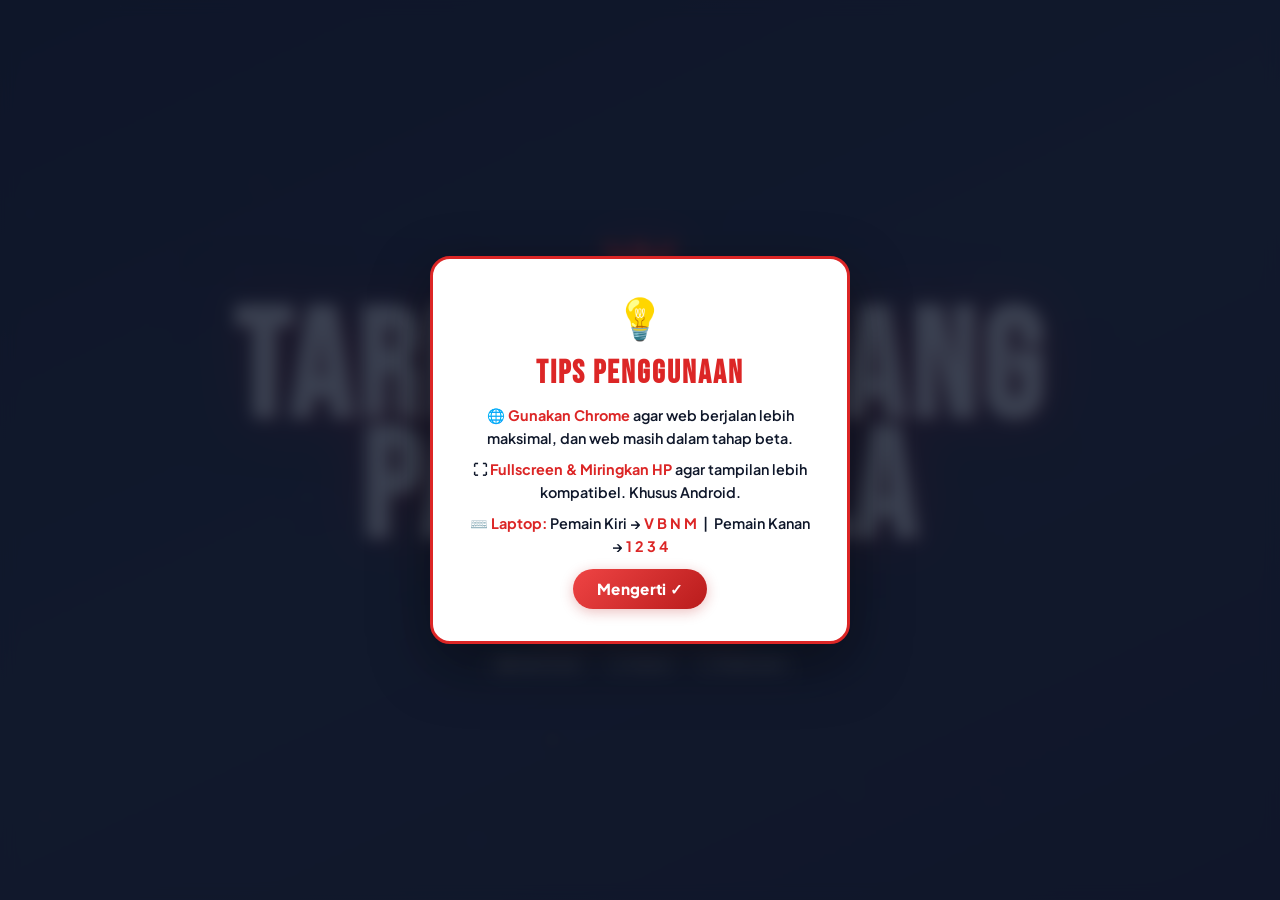
<file: index.html>
<!DOCTYPE html>
<html lang="id">
<head>
<meta charset="UTF-8">
<meta name="viewport" content="width=device-width,initial-scale=1,maximum-scale=1,minimum-scale=1,user-scalable=no,viewport-fit=cover">
<meta name="mobile-web-app-capable" content="yes">
<meta name="apple-mobile-web-app-capable" content="yes">
<meta name="apple-mobile-web-app-status-bar-style" content="black-translucent">
<meta name="theme-color" content="#DC2626">
<title>Tarik Tambang Pancasila 🇮🇩</title>
<link rel="preconnect" href="https://fonts.googleapis.com">
<link href="https://fonts.googleapis.com/css2?family=Bebas+Neue&family=Plus+Jakarta+Sans:wght@400;500;600;700;800;900&display=swap" rel="stylesheet">
<link rel="stylesheet" href="style.css">
<audio id="bgm-audio" loop preload="auto" src="./musik.mp3"></audio>
</head>
<body>

<!-- HOME -->
<!-- BROWSER NOTE -->
<div id="browser-note" class="browser-note" style="display:none">
  <div class="browser-note-box">
    <div class="browser-note-icon">💡</div>
    <h3 class="browser-note-title">Tips Penggunaan</h3>
    <div class="browser-note-body">
      <p>🌐 <strong>Gunakan Chrome</strong> agar web berjalan lebih maksimal, dan web masih dalam tahap beta.</p>
      <p>⛶ <strong>Fullscreen & Miringkan HP</strong> agar tampilan lebih kompatibel. Khusus Android.</p>
      <p>⌨️ <strong>Laptop:</strong> Pemain Kiri → <strong>V B N M</strong> &nbsp;|&nbsp; Pemain Kanan → <strong>1 2 3 4</strong></p>
    </div>
    <button class="btn btn-primary" onclick="App.closeBrowserNote()">Mengerti ✓</button>
  </div>
</div>
<div id="s-home" class="screen active">
  <div class="home-wrap">
    <canvas id="home-canvas" class="home-canvas"></canvas>
    <div class="home-content">
      <div id="home-garuda" class="home-garuda"></div>
      <h1 class="home-title">Tarik Tambang<br>Pancasila</h1>
      <p class="home-tagline">🇮🇩 Game Kuis Interaktif - Beta Ver &bull; Kelompok 4 🇮🇩</p>
      <div class="home-btns">
        <button class="btn btn-hero" onclick="App.go('s-info')">⚔️ Mulai Bermain</button>
        <button class="btn btn-home-sec" id="resume-btn" onclick="App.resumeGame()" style="display:none">▶ Lanjutkan Game</button>
        <div class="home-row">
          <button class="btn btn-glass-sm" onclick="App.openQDB()">📋 Bank Soal</button>
                    <button class="btn btn-glass-sm" onclick="App.toggleSound()" id="snd-btn">🔊 Suara</button>
          <button class="btn btn-glass-sm" id="fs-btn" onclick="App.toggleFS()">⛶ Fullscreen</button>
        </div>
      </div>
    </div>
  </div>
</div>

<!-- INFO -->
<div id="s-info" class="screen">
  <button class="back-btn" onclick="App.go('s-home')">← Kembali</button>
  <div class="split-screen">
    <div class="split-pane pane-red">
      <div class="pane-header"><span class="ph-icon">👥</span><span>Anggota Kelompok 4</span></div>
      <ul class="member-list">
        <li><span class="mn r">1</span>Muhammad Ikhsan</li>
        <li><span class="mn r">2</span>Muhammad Revan</li>
        <li><span class="mn r">3</span>Naura Refazya Sofyani</li>
        <li><span class="mn r">4</span>Nova Andri Widya</li>
        <li><span class="mn r">5</span>Senandung Kasih Kamiko</li>
      </ul>
    </div>
    <div class="split-sep"></div>
    <div class="split-pane pane-grn">
      <div class="pane-header"><span class="ph-icon">🎯</span><span>Tujuan Pembelajaran</span></div>
      <div class="tujuan-list">
        <div class="tujuan-item"><span class="tujuan-num">1</span><span class="tujuan-text">Meningkatkan Pemahaman Literasi Digital dan Etika Berinternet</span></div>
        <div class="tujuan-item"><span class="tujuan-num">2</span><span class="tujuan-text">Melatih Siswa dalam Mengidentifikasi Berita Bohong (Hoax)</span></div>
        <div class="tujuan-item"><span class="tujuan-num">3</span><span class="tujuan-text">Mencegah Dampak Negatif Konten Digital terhadap Kehidupan Sosial</span></div>
        <div class="tujuan-item"><span class="tujuan-num">4</span><span class="tujuan-text">Merawat Nilai Kebinekaan Bangsa di Era Digital</span></div>
      </div>
      <div class="tag-row">
        <span class="tag">🗺️ Geografi</span><span class="tag">🏛️ Sejarah</span><span class="tag">🎭 Budaya</span><span class="tag">🌿 Alam</span>
      </div>
      <button class="btn btn-primary" style="margin-top:auto" onclick="App.go('s-mode')">Pilih Mode Game →</button>
    </div>
  </div>
</div>

<!-- MODE SELECT -->
<div id="s-mode" class="screen">
  <button class="back-btn" onclick="App.go('s-info')">← Kembali</button>
  <div class="mode-screen-inner">
    <div class="mode-heading-wrap">
      <h2 class="section-title">Pilih Mode</h2>
      <p class="section-sub">Pilih mode, lalu lihat cara bermain</p>
    </div>
    <div class="mode-cards">
      <div class="mode-card mc-t1" onclick="App.selectMode(1)">
        <div class="mc-badge t1-badge">MODE 1</div>
        <div class="mc-emoji">⚔️</div>
        <div class="mc-title">Tarik Tambang</div>
        <div class="mc-sub">2 Pemain Individu</div>
        <div class="mc-preview">70 detik, jawab 20 soal, lawan lawan!</div>
      </div>
      <div class="mode-card mc-t2" onclick="App.selectMode(2)">
        <div class="mc-badge t2-badge">MODE 2</div>
        <div class="mc-emoji">🤝</div>
        <div class="mc-title">Tim Battle</div>
        <div class="mc-sub">2 Tim, Maks 20 Peserta</div>
        <div class="mc-preview">Berlomba bersama tim! Oranye vs Biru.</div>
      </div>
      <div class="mode-card mc-cozy" onclick="App.selectMode(3)">
        <div class="mc-badge cozy-badge">MODE 3</div>
        <div class="mc-emoji">🌿</div>
        <div class="mc-title">Cozy Mode</div>
        <div class="mc-sub">Solo Player — Santai</div>
        <div class="mc-preview">Tanpa timer, belajar sambil jalan ke finish!</div>
      </div>
    </div>
  </div>
</div>

<!-- HOW TO PLAY -->
<div id="s-howto" class="screen">
  <button class="back-btn" onclick="App.go('s-mode')">← Kembali</button>
  <div class="howto-wrap">
    <div class="howto-header">
      <div class="howto-mode-badge" id="howto-badge">MODE 1</div>
      <h2 class="howto-title" id="howto-title">Tarik Tambang</h2>
      <p class="howto-sub" id="howto-sub">2 Pemain Individu</p>
    </div>
    <div class="howto-steps" id="howto-steps"></div>
    <button class="btn btn-hero howto-go-btn" id="howto-go-btn">Siap! Masukkan Nama →</button>
  </div>
</div>

<!-- SETUP -->
<div id="s-setup" class="screen">
  <button class="back-btn" onclick="App.go('s-howto')">← Kembali</button>
  <div class="split-screen" id="setup-cols"></div>
  <button class="btn btn-start" id="setup-go" style="display:none" onclick="App.startFromSetup()">⚔ MASUK ARENA!</button>
</div>

<!-- COUNTDOWN -->
<div id="s-countdown" class="screen s-countdown">
  <div class="cd-ring"></div><div class="cd-ring cd-ring2"></div>
  <p class="cd-top">BERSIAP!</p>
  <div class="cd-num" id="cdn">3</div>
  <p class="cd-bot">🇮🇩 Semangat!</p>
</div>

<!-- GAME -->
<div id="s-game" class="screen s-game">
  <!-- Top bar -->
  <div id="game-topbar" class="game-topbar">
    <div class="gtb-team gtb-left">
      <span class="gtb-dot t1-dot"></span>
      <span class="gtb-name" id="gtb-name-left">–</span>
      <span class="gtb-score t1c" id="gtb-score-left">0</span>
      <span class="gtb-time t1c" id="gtb-time-left"></span>
    </div>
    <div class="gtb-center">
      <span class="gtb-label" id="gtb-label">⚔️</span>
      <div class="gtb-actions">
        <button class="gtb-btn" onclick="App.pauseGame()" id="pause-btn" title="Pause">⏸</button>
        <button class="gtb-btn" onclick="App.restartGame()" title="Restart">↺</button>
        <button class="gtb-btn" onclick="App.goHomeFromGame()" title="Menu">🏠</button>
        <button class="gtb-btn" id="fs-btn2" onclick="App.toggleFS()" title="Fullscreen">⛶</button>
      </div>
    </div>
    <div class="gtb-team gtb-right">
      <span class="gtb-time t2c" id="gtb-time-right"></span>
      <span class="gtb-score t2c" id="gtb-score-right">0</span>
      <span class="gtb-name" id="gtb-name-right">–</span>
      <span class="gtb-dot t2-dot"></span>
    </div>
  </div>
  <!-- Arena -->
  <div id="arena" class="arena"><canvas id="arena-canvas"></canvas></div>
  <!-- Panels -->
  <div class="game-panels" id="game-panels">
    <div class="gpanel" id="gp-left">
      <div class="panel-flash" id="pf-left"></div>
      <div class="gp-head" id="gph-left"></div>
      <div class="gp-trow"><div class="gp-tbar"><div class="gp-fill t1" id="gf-left"></div></div><div class="gp-tsec t1" id="gt-left">70</div></div>
      <div class="gp-q" id="gq-left">Memuat soal...</div>
      <div class="gp-opts" id="go-left"></div>
    </div>
    <div class="game-sep" id="game-sep-el"></div>
    <div class="gpanel" id="gp-right">
      <div class="panel-flash" id="pf-right"></div>
      <div class="gp-head" id="gph-right"></div>
      <div class="gp-trow"><div class="gp-tbar"><div class="gp-fill t2" id="gf-right"></div></div><div class="gp-tsec t2" id="gt-right">70</div></div>
      <div class="gp-q" id="gq-right">Memuat soal...</div>
      <div class="gp-opts" id="go-right"></div>
    </div>
  </div>
  <!-- Pause overlay -->
  <div id="pause-overlay" class="pause-overlay" style="display:none">
    <div class="pause-box">
      <div class="pause-icon">⏸</div>
      <h2 class="pause-title">GAME DIJEDA</h2>
      <button class="btn btn-hero" onclick="App.resumeGame2()">▶ Lanjutkan</button>
      <button class="btn btn-glass-dark" onclick="App.restartGame()">↺ Main Ulang</button>
      <button class="btn btn-glass-dark" onclick="App.goHomeFromGame()">🏠 Menu Utama</button>
    </div>
  </div>
</div>

<!-- COZY EXPLAIN OVERLAY (over game screen) -->
<div id="cozy-overlay" class="cozy-overlay" style="display:none">
  <div class="cozy-box">
    <div class="co-result-icon" id="co-icon">✅</div>
    <div class="co-result-text" id="co-text">Benar!</div>
    <div class="co-answer" id="co-answer"></div>
    <div class="co-exp" id="co-exp"></div>
    <div class="co-progress" id="co-progress"></div>
    <button class="btn btn-cozy-next" id="co-next-btn" onclick="App.cozyNext()">Lanjut →</button>
  </div>
</div>

<!-- WINNER -->
<div id="s-winner" class="screen s-winner">
  <canvas id="cf-canvas"></canvas>
  <div class="winner-body">
    <div class="w-trophy" id="w-trophy">🏆</div>
    <div class="w-label" id="w-label">PEMENANG</div>
    <div class="w-name" id="w-name">—</div>
    <div class="w-sub" id="w-sub">LUAR BIASA! 🎉</div>
    <div class="w-scores" id="w-scores"></div>
    <div class="winner-btns">
      <button class="btn btn-hero" onclick="App.goQList()">📋 Lihat Soal</button>
      <button class="btn btn-glass-dark" onclick="App.rematch()">↺ Main Lagi</button>
      <button class="btn btn-glass-dark" onclick="App.goHome()">🏠 Menu</button>
    </div>
  </div>
</div>

<!-- QUESTION LIST (hasil) -->
<div id="s-qlist" class="screen s-qlist">
  <div class="qlist-header">
    <h2 class="qlist-title">📋 Soal yang Keluar</h2>
    <p class="qlist-sub" id="qlist-sub"></p>
  </div>
  <div class="qlist-scroll" id="qlist-scroll"></div>
  <div class="qlist-footer">
    <button class="btn btn-primary" onclick="App.goHome()">🏠 Menu</button>
    <button class="btn btn-glass-dark" onclick="App.rematch()">↺ Main Lagi</button>
  </div>
</div>

<!-- BANK SOAL -->
<div id="s-qdb" class="screen s-qlist">
  <div class="qlist-header">
    <h2 class="qlist-title">📚 Bank Soal Lengkap</h2>
    <p class="qlist-sub">21 soal + jawaban + penjelasan</p>
  </div>
  <div class="qlist-scroll" id="qdb-scroll"></div>
  <div class="qlist-footer">
    <button class="btn btn-primary" onclick="App.go('s-home')">← Kembali</button>
  </div>
</div>

<!-- ABOUT -->


<script src="app.js"></script>
<script>
['pointerdown','keydown','touchstart'].forEach(ev=>{
  document.addEventListener(ev,()=>{
    const a=document.getElementById('bgm-audio');
    if(a&&a.paused)a.play().catch(()=>{});
  },{once:true,passive:true});
});
document.addEventListener('fullscreenchange',()=>{
  const f=!!document.fullscreenElement;
  const b1=document.getElementById('fs-btn');
  const b2=document.getElementById('fs-btn2');
  if(b1)b1.textContent=f?'✕ Keluar FS':'⛶ Fullscreen';
  if(b2)b2.textContent=f?'✕':'⛶';
});
</script>
</body>
</html>
</file>
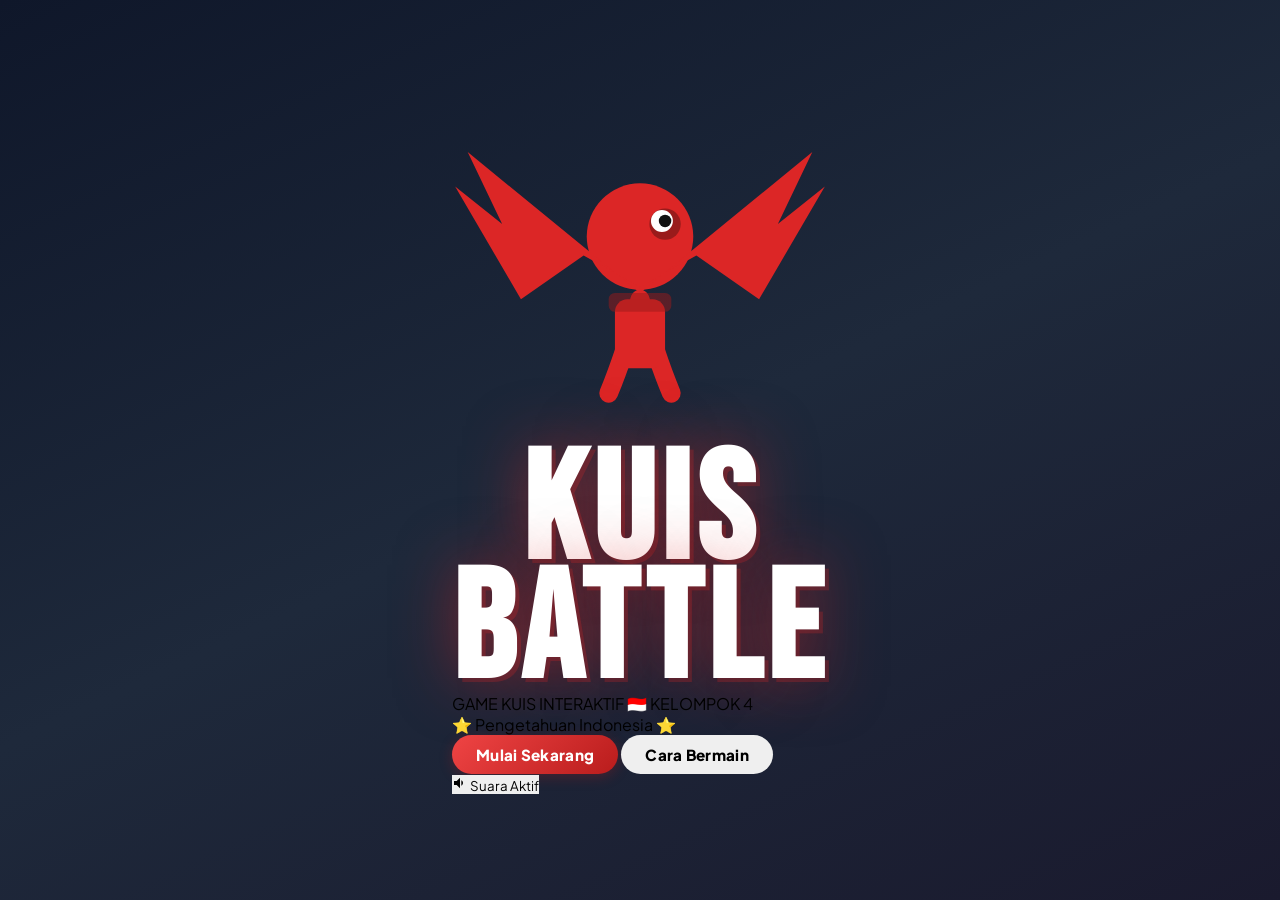
<file: index (24).html>
<!DOCTYPE html>
<html lang="id">
<head>
<meta charset="UTF-8">
<meta name="viewport" content="width=device-width,initial-scale=1,maximum-scale=1">
<title>Kuis Battle 🇮🇩 | Kelompok 4</title>
<link rel="preconnect" href="https://fonts.googleapis.com">
<link href="https://fonts.googleapis.com/css2?family=Bebas+Neue&family=Plus+Jakarta+Sans:wght@400;500;600;700;800;900&display=swap" rel="stylesheet">
<link rel="stylesheet" href="style.css">
</head>
<body>

<!-- ─── HOME ─── -->
<div id="s-home" class="screen active home-bg">
  <div class="home-inner">
    <div class="garuda-wrap"><svg id="garuda-svg" viewBox="0 0 120 110" fill="none">
      <circle cx="60" cy="42" r="17" fill="#DC2626"/>
      <circle cx="68" cy="38" r="5" fill="#991B1B"/>
      <circle cx="67" cy="37" r="3.5" fill="white"/><circle cx="68" cy="37" r="2" fill="#111"/>
      <path d="M60 62 Q55 80 50 92" stroke="#DC2626" stroke-width="6" stroke-linecap="round" fill="none"/>
      <path d="M60 62 Q65 80 70 92" stroke="#DC2626" stroke-width="6" stroke-linecap="round" fill="none"/>
      <path d="M60 60 L5 15 L16 38 L1 26 L22 62 L42 48 L60 58Z" fill="#DC2626"/>
      <path d="M60 60 L115 15 L104 38 L119 26 L98 62 L78 48 L60 58Z" fill="#DC2626"/>
      <rect x="52" y="62" width="16" height="22" rx="4" fill="#DC2626"/>
      <rect x="50" y="60" width="20" height="6" rx="2" fill="#991B1B" opacity=".5"/>
    </svg></div>
    <h1 class="home-title">KUIS<br>BATTLE</h1>
    <p class="home-sub">GAME KUIS INTERAKTIF 🇮🇩 KELOMPOK 4</p>
    <div class="home-badges">
      <span class="badge">⭐ Pengetahuan Indonesia ⭐</span>
    </div>
    <div class="home-actions">
      <button class="btn btn-primary btn-lg" onclick="App.go('s-info')">Mulai Sekarang</button>
      <button class="btn btn-outline" onclick="App.go('s-howto')">Cara Bermain</button>
    </div>
    <button class="snd-toggle" id="snd-btn" onclick="App.toggleSound()">
      <svg id="snd-svg" viewBox="0 0 24 24" fill="currentColor" width="16" height="16"><path d="M3 9v6h4l5 5V4L7 9H3zm13.5 3c0-1.77-1.02-3.29-2.5-4.03v8.05c1.48-.73 2.5-2.25 2.5-4.02z"/></svg>
      <span id="snd-txt">Suara Aktif</span>
    </button>
  </div>
</div>

<!-- ─── INFO: ANGGOTA + TUJUAN ─── -->
<div id="s-info" class="screen split-screen">
  <div class="split-half info-left">
    <div class="info-header red">
      <svg viewBox="0 0 24 24" fill="currentColor" width="24" height="24"><path d="M16 11c1.66 0 2.99-1.34 2.99-3S17.66 5 16 5c-1.66 0-3 1.34-3 3s1.34 3 3 3zm-8 0c1.66 0 2.99-1.34 2.99-3S9.66 5 8 5C6.34 5 5 6.34 5 8s1.34 3 3 3zm0 2c-2.33 0-7 1.17-7 3.5V19h14v-2.5c0-2.33-4.67-3.5-7-3.5zm8 0c-.29 0-.62.02-.97.05 1.16.84 1.97 1.97 1.97 3.45V19h6v-2.5c0-2.33-4.67-3.5-7-3.5z"/></svg>
      Anggota Kelompok 4
    </div>
    <ul class="member-list">
      <li><span class="mn">1</span>Nama Anggota 1</li>
      <li><span class="mn">2</span>Nama Anggota 2</li>
      <li><span class="mn">3</span>Nama Anggota 3</li>
      <li><span class="mn">4</span>Nama Anggota 4</li>
      <li><span class="mn">5</span>Nama Anggota 5</li>
    </ul>
    <div class="info-footer">
      <button class="btn btn-outline-red btn-sm" onclick="App.go('s-home')">← Beranda</button>
    </div>
  </div>
  <div class="split-div red-blue-div"></div>
  <div class="split-half info-right">
    <div class="info-header blue">
      <svg viewBox="0 0 24 24" fill="currentColor" width="24" height="24"><path d="M12 3L1 9l11 6 9-4.91V17h2V9L12 3zM5 13.18v4L12 21l7-3.82v-4L12 17l-7-3.82z"/></svg>
      Tujuan Pembelajaran
    </div>
    <p class="info-body">Meningkatkan pemahaman siswa terhadap <strong>Pengetahuan Umum Indonesia</strong> melalui permainan kuis interaktif yang kompetitif dan menyenangkan. Melatih kecepatan berpikir, kerja sama tim, serta ketepatan menjawab soal dalam suasana bersaing yang sehat dan sportif.</p>
    <div class="info-tags">
      <span class="tag">🗺️ Geografi</span><span class="tag">🏛️ Sejarah</span>
      <span class="tag">🎭 Budaya</span><span class="tag">🌿 Alam</span>
    </div>
    <div class="info-footer">
      <button class="btn btn-primary" onclick="App.go('s-howto')">Cara Bermain →</button>
    </div>
  </div>
</div>

<!-- ─── HOW TO PLAY ─── -->
<div id="s-howto" class="screen split-screen">
  <div class="split-half howto-left">
    <div class="howto-badge red-badge">MODE 1</div>
    <div class="howto-title red-text">⚔️ Tarik Tambang</div>
    <ol class="howto-list">
      <li>Masukkan nama 2 pemain dan mulai</li>
      <li>Layar dibagi 2 — Merah (kiri) &amp; Biru (kanan)</li>
      <li>Setiap pemain punya <strong>90 detik</strong></li>
      <li>Benar <span class="hl-green">+5 dtk</span>, Salah <span class="hl-red">-5 dtk</span></li>
      <li>Soal salah muncul lagi di antrian</li>
      <li>Selesaikan semua soal pertama = 🏆 Menang!</li>
      <li>Habis waktu = kalah!</li>
    </ol>
    <button class="btn btn-outline-red btn-sm" style="margin-top:auto" onclick="App.go('s-info')">← Info</button>
  </div>
  <div class="split-div red-blue-div"></div>
  <div class="split-half howto-right">
    <div class="howto-badge blue-badge">MODE 2</div>
    <div class="howto-title blue-text">🤝 Tim Battle</div>
    <ol class="howto-list">
      <li>Setup 2 tim, masing-masing hingga <strong>20 peserta</strong></li>
      <li>Layar selalu dibagi 2 — Tim Merah &amp; Tim Biru</li>
      <li>Giliran bergantian per pemain tiap tim</li>
      <li>Setiap soal <strong>20 detik</strong></li>
      <li>Jawab benar = <span class="hl-green">+1 poin</span> untuk tim</li>
      <li>Raih <strong>7 poin</strong> pertama = 🏆 Menang!</li>
    </ol>
    <button class="btn btn-primary btn-sm" style="margin-top:auto" onclick="App.go('s-mode')">Pilih Mode →</button>
  </div>
</div>

<!-- ─── MODE SELECT ─── -->
<div id="s-mode" class="screen mode-screen">
  <div class="mode-top">
    <h2 class="mode-heading">Pilih Mode Permainan</h2>
    <p class="mode-sub">Pilih mode yang sesuai dengan jumlah peserta</p>
  </div>
  <div class="mode-cards">
    <div class="mode-card mode-card-1" onclick="App.selectMode(1)">
      <svg viewBox="0 0 100 80" fill="none" class="mode-svg">
        <circle cx="20" cy="22" r="14" fill="#DC2626"/><rect x="11" y="37" width="18" height="20" rx="5" fill="#991B1B"/>
        <circle cx="80" cy="22" r="14" fill="#1D4ED8"/><rect x="71" y="37" width="18" height="20" rx="5" fill="#1E3A8A"/>
        <line x1="34" y1="46" x2="66" y2="46" stroke="#78350F" stroke-width="5" stroke-linecap="round"/>
        <rect x="45" y="36" width="10" height="20" rx="3" fill="#F59E0B"/>
        <circle cx="50" cy="36" r="6" fill="#FBBF24"/>
        <line x1="14" y1="65" x2="86" y2="65" stroke="#166534" stroke-width="4" stroke-linecap="round"/>
      </svg>
      <div class="mc-badge" style="background:#FEE2E2;color:#DC2626">MODE 1</div>
      <div class="mc-title">Tarik Tambang</div>
      <div class="mc-desc">2 Pemain Individu</div>
    </div>
    <div class="mode-card mode-card-2" onclick="App.selectMode(2)">
      <svg viewBox="0 0 100 80" fill="none" class="mode-svg">
        <circle cx="12" cy="18" r="9" fill="#DC2626"/><rect x="6" y="28" width="12" height="14" rx="3" fill="#991B1B"/>
        <circle cx="26" cy="20" r="9" fill="#EF4444"/><rect x="20" y="30" width="12" height="14" rx="3" fill="#DC2626"/>
        <circle cx="74" cy="18" r="9" fill="#1D4ED8"/><rect x="68" y="28" width="12" height="14" rx="3" fill="#1E3A8A"/>
        <circle cx="88" cy="20" r="9" fill="#3B82F6"/><rect x="82" y="30" width="12" height="14" rx="3" fill="#1D4ED8"/>
        <line x1="32" y1="44" x2="48" y2="44" stroke="#78350F" stroke-width="4" stroke-linecap="round"/>
        <line x1="68" y1="44" x2="52" y2="44" stroke="#78350F" stroke-width="4" stroke-linecap="round"/>
        <rect x="44" y="36" width="12" height="16" rx="3" fill="#F59E0B"/>
        <line x1="6" y1="62" x2="94" y2="62" stroke="#166534" stroke-width="4" stroke-linecap="round"/>
      </svg>
      <div class="mc-badge" style="background:#DBEAFE;color:#1D4ED8">MODE 2</div>
      <div class="mc-title">Tim Battle</div>
      <div class="mc-desc">2 Tim, Maks. 20 Peserta</div>
    </div>
  </div>
  <button class="btn btn-outline btn-sm" onclick="App.go('s-howto')">← Cara Bermain</button>
</div>

<!-- ─── SETUP ─── -->
<div id="s-setup" class="screen split-screen setup-screen">
  <div class="split-half setup-left" id="setup-left"><!-- filled by JS --></div>
  <div class="split-div red-blue-div"></div>
  <div class="split-half setup-right" id="setup-right"><!-- filled by JS --></div>
  <button class="btn btn-arena" id="setup-start-btn" onclick="App.startFromSetup()">⚔️ MASUK ARENA!</button>
</div>

<!-- ─── COUNTDOWN ─── -->
<div id="s-countdown" class="screen countdown-screen">
  <div class="cd-label" id="cd-label">BERSIAP...</div>
  <div class="cd-num" id="cd-num">3</div>
  <div class="cd-subs">Semangat! 🇮🇩</div>
</div>

<!-- ─── GAME ─── -->
<div id="s-game" class="screen game-screen">
  <div id="arena-wrap">
    <svg id="arena-svg" viewBox="0 0 1000 200" preserveAspectRatio="xMidYMid meet"></svg>
  </div>
  <div class="game-panels">
    <div class="game-panel" id="gp-left">
      <div class="gp-header" id="gh-left"></div>
      <div class="gp-timer-wrap" id="gtw-left">
        <div class="gp-tbar"><div class="gp-tfill" id="gtf-left"></div></div>
        <div class="gp-tval" id="gtv-left">90s</div>
      </div>
      <div class="gp-question" id="gq-left">Memuat...</div>
      <div class="gp-options" id="go-left"></div>
    </div>
    <div class="game-div"></div>
    <div class="game-panel" id="gp-right">
      <div class="gp-header" id="gh-right"></div>
      <div class="gp-timer-wrap" id="gtw-right">
        <div class="gp-tbar"><div class="gp-tfill" id="gtf-right"></div></div>
        <div class="gp-tval" id="gtv-right">90s</div>
      </div>
      <div class="gp-question" id="gq-right">Memuat...</div>
      <div class="gp-options" id="go-right"></div>
    </div>
  </div>
</div>

<!-- ─── WINNER ─── -->
<div id="s-winner" class="screen winner-screen">
  <canvas id="cf-canvas"></canvas>
  <div class="winner-body">
    <div class="winner-trophy">🏆</div>
    <div class="winner-lbl">PEMENANG</div>
    <div class="winner-name" id="w-name">—</div>
    <div class="winner-sub">LUAR BIASA! 🎉</div>
    <div class="winner-scores" id="w-scores"></div>
    <div class="winner-btns">
      <button class="btn btn-primary" onclick="App.goHome()">🏠 Beranda</button>
      <button class="btn btn-outline" onclick="App.rematch()">🔄 Main Lagi</button>
    </div>
  </div>
</div>

<script src="app.js"></script>
</body>
</html>
</file>
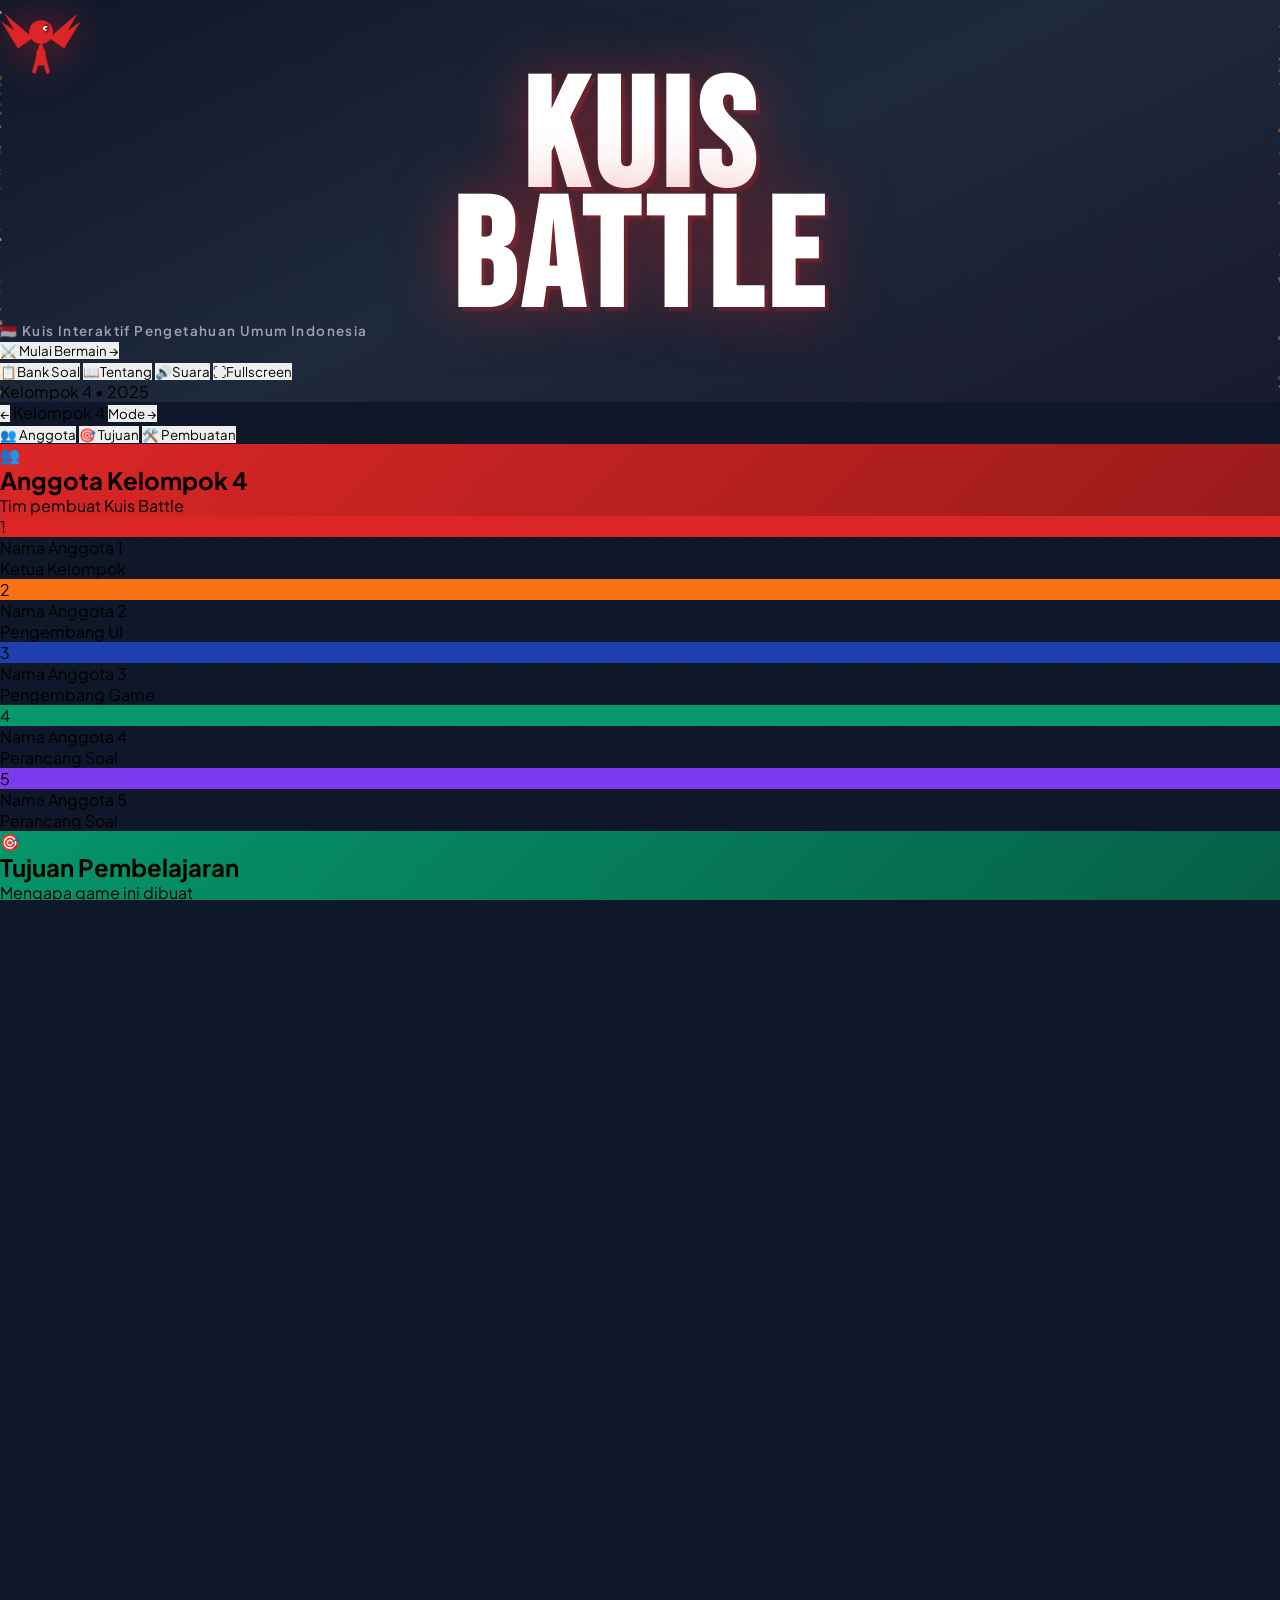
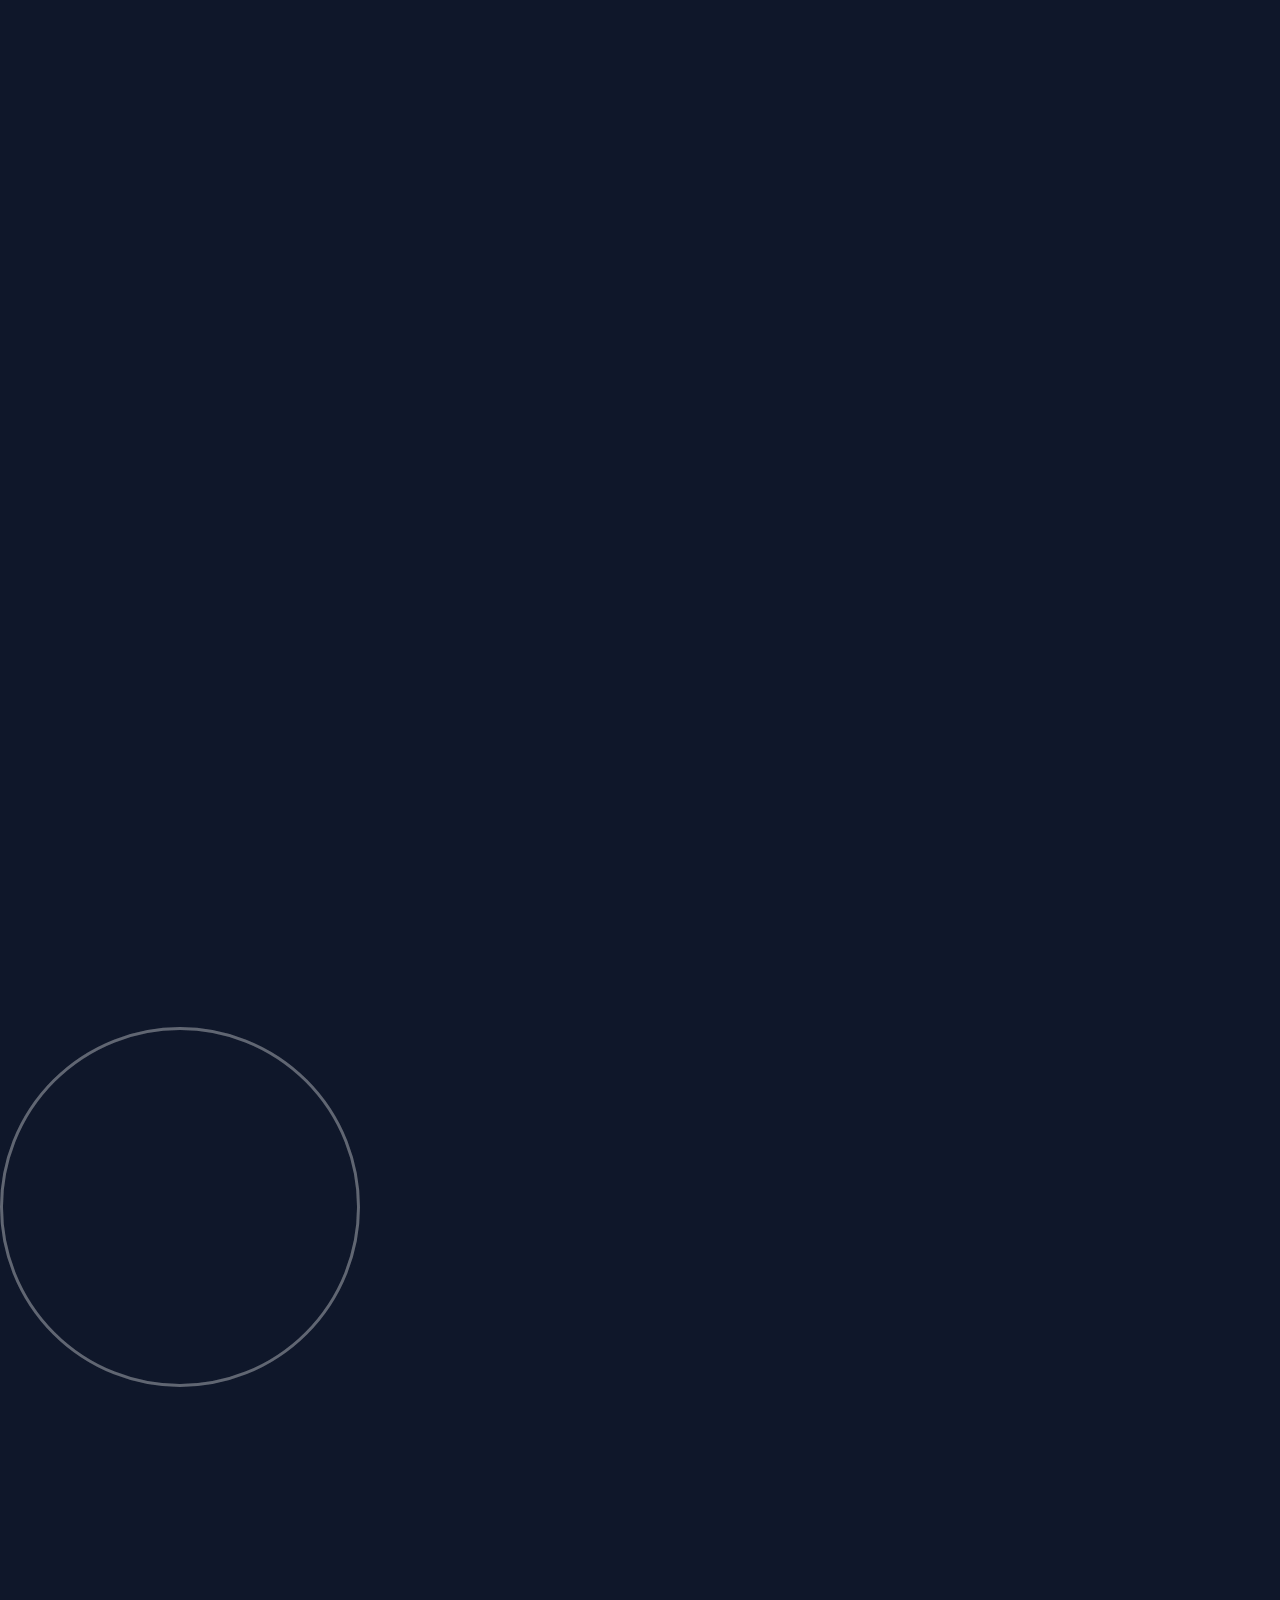
<file: index-6.html>
<!DOCTYPE html>
<html lang="id">
<head>
<meta charset="UTF-8">
<meta name="viewport" content="width=device-width,initial-scale=1,maximum-scale=1,minimum-scale=1,user-scalable=no,viewport-fit=cover">
<meta name="mobile-web-app-capable" content="yes">
<meta name="apple-mobile-web-app-capable" content="yes">
<meta name="apple-mobile-web-app-status-bar-style" content="black-translucent">
<meta name="theme-color" content="#DC2626">
<title>Kuis Battle 🇮🇩</title>
<link rel="preconnect" href="https://fonts.googleapis.com">
<link href="https://fonts.googleapis.com/css2?family=Bebas+Neue&family=Plus+Jakarta+Sans:wght@400;500;600;700;800;900&display=swap" rel="stylesheet">
<link rel="stylesheet" href="style.css">
<audio id="bgm-audio" loop preload="auto" src="./musik.mp3"></audio>
</head>
<body>

<!-- ══════════════════════════════════════
     HOME
══════════════════════════════════════ -->
<div id="s-home" class="page active">
  <canvas id="home-canvas" class="home-canvas"></canvas>
  <div class="home-inner">
    <div class="home-flag-strip"></div>
    <div id="home-garuda" class="home-garuda"></div>
    <h1 class="home-title">KUIS<br><span class="home-title-accent">BATTLE</span></h1>
    <p class="home-tagline">🇮🇩 Kuis Interaktif Pengetahuan Umum Indonesia</p>
    <div class="home-actions">
      <button class="btn-main" onclick="App.go('s-info')">
        <span class="btn-main-icon">⚔️</span>
        <span class="btn-main-text">Mulai Bermain</span>
        <span class="btn-main-arrow">→</span>
      </button>
      <button class="btn-resume" id="resume-btn" onclick="App.resumeGame()" style="display:none">
        ▶ Lanjutkan Game
      </button>
    </div>
    <div class="home-nav">
      <button class="hn-btn" onclick="App.go('s-qdb')"><span>📋</span>Bank Soal</button>
      <button class="hn-btn" onclick="App.go('s-about')"><span>📖</span>Tentang</button>
      <button class="hn-btn" onclick="App.toggleSound()" id="snd-btn"><span>🔊</span>Suara</button>
      <button class="hn-btn" onclick="App.toggleFS()" id="fs-btn"><span>⛶</span>Fullscreen</button>
    </div>
    <p class="home-credit">Kelompok 4 &bull; 2025</p>
  </div>
</div>

<!-- ══════════════════════════════════════
     INFO — tabbed page
══════════════════════════════════════ -->
<div id="s-info" class="page">
  <div class="page-topbar">
    <button class="topbar-back" onclick="App.go('s-home')">←</button>
    <span class="topbar-title">Kelompok 4</span>
    <button class="topbar-next" onclick="App.go('s-mode')">Mode →</button>
  </div>
  <div class="info-tabs">
    <button class="itab active" data-tab="anggota" onclick="App.switchTab(this,'anggota')">👥 Anggota</button>
    <button class="itab" data-tab="tujuan" onclick="App.switchTab(this,'tujuan')">🎯 Tujuan</button>
    <button class="itab" data-tab="pembuatan" onclick="App.switchTab(this,'pembuatan')">🛠️ Pembuatan</button>
  </div>
  <!-- Tab: Anggota -->
  <div id="tab-anggota" class="itab-content active">
    <div class="info-hero" style="background:linear-gradient(135deg,#DC2626,#991B1B)">
      <div class="info-hero-icon">👥</div>
      <h2 class="info-hero-title">Anggota Kelompok 4</h2>
      <p class="info-hero-sub">Tim pembuat Kuis Battle</p>
    </div>
    <div class="info-body-scroll">
      <div class="member-cards">
        <div class="member-card"><div class="mc-num" style="background:#DC2626">1</div><div class="mc-info"><div class="mc-name">Nama Anggota 1</div><div class="mc-role">Ketua Kelompok</div></div></div>
        <div class="member-card"><div class="mc-num" style="background:#F97316">2</div><div class="mc-info"><div class="mc-name">Nama Anggota 2</div><div class="mc-role">Pengembang UI</div></div></div>
        <div class="member-card"><div class="mc-num" style="background:#1E40AF">3</div><div class="mc-info"><div class="mc-name">Nama Anggota 3</div><div class="mc-role">Pengembang Game</div></div></div>
        <div class="member-card"><div class="mc-num" style="background:#059669">4</div><div class="mc-info"><div class="mc-name">Nama Anggota 4</div><div class="mc-role">Perancang Soal</div></div></div>
        <div class="member-card"><div class="mc-num" style="background:#7C3AED">5</div><div class="mc-info"><div class="mc-name">Nama Anggota 5</div><div class="mc-role">Perancang Soal</div></div></div>
      </div>
    </div>
  </div>
  <!-- Tab: Tujuan -->
  <div id="tab-tujuan" class="itab-content">
    <div class="info-hero" style="background:linear-gradient(135deg,#059669,#065F46)">
      <div class="info-hero-icon">🎯</div>
      <h2 class="info-hero-title">Tujuan Pembelajaran</h2>
      <p class="info-hero-sub">Mengapa game ini dibuat</p>
    </div>
    <div class="info-body-scroll">
      <div class="tujuan-card">
        <p class="tujuan-desc">Meningkatkan pemahaman siswa terhadap <strong>Pengetahuan Umum Indonesia</strong> melalui permainan kuis interaktif yang kompetitif dan menyenangkan.</p>
        <div class="tujuan-list">
          <div class="tujuan-item"><span class="ti-icon">🗺️</span><div><strong>Geografi</strong><span>Letak, sungai, danau, puncak Indonesia</span></div></div>
          <div class="tujuan-item"><span class="ti-icon">🏛️</span><div><strong>Sejarah</strong><span>Proklamasi, tokoh, peristiwa penting</span></div></div>
          <div class="tujuan-item"><span class="ti-icon">🎭</span><div><strong>Budaya</strong><span>Tari, batik, lagu daerah, warisan dunia</span></div></div>
          <div class="tujuan-item"><span class="ti-icon">🌿</span><div><strong>Alam & Flora Fauna</strong><span>Satwa endemik, tanaman khas Indonesia</span></div></div>
          <div class="tujuan-item"><span class="ti-icon">⚡</span><div><strong>Kecepatan Berpikir</strong><span>Melatih ketepatan dan kecepatan menjawab</span></div></div>
          <div class="tujuan-item"><span class="ti-icon">🤝</span><div><strong>Kerja Sama Tim</strong><span>Membangun semangat kolaborasi kelompok</span></div></div>
        </div>
      </div>
    </div>
  </div>
  <!-- Tab: Pembuatan -->
  <div id="tab-pembuatan" class="itab-content">
    <div class="info-hero" style="background:linear-gradient(135deg,#1E40AF,#1E3A8A)">
      <div class="info-hero-icon">🛠️</div>
      <h2 class="info-hero-title">Alat, Bahan & Cara Pembuatan</h2>
      <p class="info-hero-sub">Teknologi dan proses di balik game</p>
    </div>
    <div class="info-body-scroll">
      <div class="pmb-section">
        <h3 class="pmb-h">🧰 Alat yang Digunakan</h3>
        <div class="pmb-tools">
          <div class="ptool"><span>💻</span><strong>VS Code</strong><span>Editor kode utama</span></div>
          <div class="ptool"><span>🌐</span><strong>Chrome DevTools</strong><span>Debug & testing</span></div>
          <div class="ptool"><span>🎨</span><strong>Figma</strong><span>Desain UI & wireframe</span></div>
          <div class="ptool"><span>📁</span><strong>GitHub</strong><span>Version control & deploy</span></div>
        </div>
      </div>
      <div class="pmb-section">
        <h3 class="pmb-h">📦 Bahan (Teknologi)</h3>
        <div class="pmb-tech">
          <div class="ptech t-html"><span>HTML5</span>Struktur halaman & semantik</div>
          <div class="ptech t-css"><span>CSS3</span>Animasi, layout responsif, tema</div>
          <div class="ptech t-js"><span>JavaScript</span>Logika game, routing, state</div>
          <div class="ptech t-canvas"><span>Canvas API</span>Animasi karakter & arena real-time</div>
          <div class="ptech t-audio"><span>Web Audio</span>Efek suara synthesizer</div>
          <div class="ptech t-font"><span>Google Fonts</span>Bebas Neue + Plus Jakarta Sans</div>
        </div>
      </div>
      <div class="pmb-section">
        <h3 class="pmb-h">🪜 Cara Pembuatan</h3>
        <div class="pmb-steps">
          <div class="pstep"><div class="pstep-num">1</div><div><strong>Riset & Perencanaan</strong><p>Menentukan konsep game, mode permainan, dan soal-soal pengetahuan umum Indonesia yang relevan dan edukatif.</p></div></div>
          <div class="pstep"><div class="pstep-num">2</div><div><strong>Desain UI/UX</strong><p>Merancang wireframe dan tampilan visual menggunakan Figma, memilih palet warna merah-putih sesuai identitas Indonesia.</p></div></div>
          <div class="pstep"><div class="pstep-num">3</div><div><strong>Pengembangan Arena</strong><p>Membuat animasi arena tarik tambang menggunakan Canvas API. Karakter dirender dengan JavaScript murni tanpa library eksternal.</p></div></div>
          <div class="pstep"><div class="pstep-num">4</div><div><strong>Logika Game</strong><p>Mengimplementasikan sistem timer, skor, antrian soal, mode 1v1, tim, dan cozy menggunakan state machine sederhana.</p></div></div>
          <div class="pstep"><div class="pstep-num">5</div><div><strong>Efek Suara</strong><p>Membuat efek suara menggunakan Web Audio API (synthesizer) tanpa file audio tambahan, kecuali musik latar.</p></div></div>
          <div class="pstep"><div class="pstep-num">6</div><div><strong>Testing & Optimasi</strong><p>Menguji di berbagai perangkat (HP, tablet, laptop, TV Android), mengoptimasi layout responsif dan performa canvas.</p></div></div>
        </div>
      </div>
    </div>
  </div>
  <div class="info-footer">
    <button class="btn-solid red" onclick="App.go('s-mode')">Pilih Mode Game →</button>
  </div>
</div>

<!-- ══════════════════════════════════════
     MODE SELECT
══════════════════════════════════════ -->
<div id="s-mode" class="page">
  <div class="page-topbar">
    <button class="topbar-back" onclick="App.go('s-info')">←</button>
    <span class="topbar-title">Pilih Mode</span>
    <span></span>
  </div>
  <div class="mode-page">
    <div class="mode-headline">
      <h2>Pilih Mode<br><span>Permainan</span></h2>
      <p>Klik salah satu mode untuk melihat cara bermain</p>
    </div>
    <div class="mode-grid">
      <div class="mcard mcard-1" onclick="App.selectMode(1)">
        <div class="mcard-badge">MODE 1</div>
        <div class="mcard-emoji">⚔️</div>
        <h3 class="mcard-title">Tarik Tambang</h3>
        <p class="mcard-desc">2 pemain individu saling berlomba menjawab soal secepat mungkin</p>
        <div class="mcard-info">
          <span>⏱ 5 Menit</span>
          <span>📋 20 Soal</span>
          <span>👤 2 Pemain</span>
        </div>
        <div class="mcard-arrow">→</div>
      </div>
      <div class="mcard mcard-2" onclick="App.selectMode(2)">
        <div class="mcard-badge">MODE 2</div>
        <div class="mcard-emoji">🤝</div>
        <h3 class="mcard-title">Tim Battle</h3>
        <p class="mcard-desc">2 tim saling berlomba, soal dijawab bergantian antar anggota</p>
        <div class="mcard-info">
          <span>⏱ 5 Menit</span>
          <span>📋 20 Soal</span>
          <span>👥 2–40 org</span>
        </div>
        <div class="mcard-arrow">→</div>
      </div>
      <div class="mcard mcard-3" onclick="App.selectMode(3)">
        <div class="mcard-badge">MODE 3</div>
        <div class="mcard-emoji">🌿</div>
        <h3 class="mcard-title">Cozy Mode</h3>
        <p class="mcard-desc">Solo player tanpa tekanan waktu, belajar sambil jalan ke finish</p>
        <div class="mcard-info">
          <span>∞ Santai</span>
          <span>📋 20 Soal</span>
          <span>👤 Solo</span>
        </div>
        <div class="mcard-arrow">→</div>
      </div>
    </div>
  </div>
</div>

<!-- ══════════════════════════════════════
     HOW TO PLAY
══════════════════════════════════════ -->
<div id="s-howto" class="page">
  <div class="page-topbar">
    <button class="topbar-back" onclick="App.go('s-mode')">←</button>
    <span class="topbar-title" id="howto-topbar-title">Cara Bermain</span>
    <span></span>
  </div>
  <div class="howto-page">
    <div class="howto-hero" id="howto-hero">
      <div class="howto-badge" id="howto-badge">MODE 1</div>
      <h2 id="howto-title">Tarik Tambang</h2>
      <p id="howto-sub">2 Pemain Individu</p>
    </div>
    <div class="howto-steps" id="howto-steps"></div>
    <div class="howto-foot">
      <button class="btn-solid" id="howto-go-btn">Siap! Masukkan Nama →</button>
    </div>
  </div>
</div>

<!-- ══════════════════════════════════════
     SETUP
══════════════════════════════════════ -->
<div id="s-setup" class="page">
  <div class="page-topbar">
    <button class="topbar-back" onclick="App.go('s-howto')">←</button>
    <span class="topbar-title" id="setup-topbar-title">Pengaturan Pemain</span>
    <span></span>
  </div>
  <div id="setup-body" class="setup-body"></div>
  <div class="setup-foot">
    <button class="btn-solid" id="setup-go" style="display:none" onclick="App.startFromSetup()">⚔ MASUK ARENA!</button>
  </div>
</div>

<!-- ══════════════════════════════════════
     COUNTDOWN
══════════════════════════════════════ -->
<div id="s-countdown" class="page s-countdown">
  <div class="cd-rings"><div class="cd-ring r1"></div><div class="cd-ring r2"></div><div class="cd-ring r3"></div></div>
  <div class="cd-content">
    <p class="cd-top">BERSIAP!</p>
    <div class="cd-num" id="cdn">3</div>
    <p class="cd-bot">🇮🇩 Semangat!</p>
  </div>
</div>

<!-- ══════════════════════════════════════
     GAME
══════════════════════════════════════ -->
<div id="s-game" class="page s-game">
  <!-- Topbar -->
  <div class="game-topbar" id="game-topbar">
    <div class="gtb-side gtb-left">
      <div class="gtb-dot" id="gtb-dot-left"></div>
      <div class="gtb-info-left">
        <span class="gtb-name" id="gtb-name-left">–</span>
        <span class="gtb-time" id="gtb-time-left"></span>
      </div>
      <span class="gtb-score" id="gtb-score-left" style="color:#F97316">0</span>
    </div>
    <div class="gtb-center">
      <div class="gtb-center-label" id="gtb-label">⚔️</div>
      <div class="gtb-btns">
        <button class="gtb-action" onclick="App.pauseGame()" id="pause-btn" title="Pause">⏸</button>
        <button class="gtb-action" onclick="App.restartGame()" title="Restart">↺</button>
        <button class="gtb-action" onclick="App.goHomeFromGame()" title="Menu">⌂</button>
        <button class="gtb-action" onclick="App.toggleFS()" title="Fullscreen">⛶</button>
      </div>
    </div>
    <div class="gtb-side gtb-right">
      <span class="gtb-score" id="gtb-score-right" style="color:#1E40AF">0</span>
      <div class="gtb-info-right">
        <span class="gtb-name" id="gtb-name-right">–</span>
        <span class="gtb-time" id="gtb-time-right"></span>
      </div>
      <div class="gtb-dot" id="gtb-dot-right"></div>
    </div>
  </div>
  <!-- Arena -->
  <div id="arena" class="arena"><canvas id="arena-canvas"></canvas></div>
  <!-- Panels -->
  <div class="game-panels" id="game-panels">
    <div class="gpanel" id="gp-left">
      <div class="panel-flash" id="pf-left"></div>
      <div id="gph-left"></div>
      <div class="timer-row"><div class="timer-track"><div class="timer-fill t1" id="gf-left"></div></div><div class="timer-sec" id="gt-left">300</div></div>
      <div class="q-box" id="gq-left">Memuat soal…</div>
      <div class="opts-grid" id="go-left"></div>
    </div>
    <div class="panel-divider" id="panel-divider"></div>
    <div class="gpanel" id="gp-right">
      <div class="panel-flash" id="pf-right"></div>
      <div id="gph-right"></div>
      <div class="timer-row"><div class="timer-track"><div class="timer-fill t2" id="gf-right"></div></div><div class="timer-sec" id="gt-right">300</div></div>
      <div class="q-box" id="gq-right">Memuat soal…</div>
      <div class="opts-grid" id="go-right"></div>
    </div>
  </div>
  <!-- Pause overlay -->
  <div id="pause-overlay" class="pause-overlay" style="display:none">
    <div class="pause-card">
      <div class="pause-icon">⏸</div>
      <h2 class="pause-title">Dijeda</h2>
      <button class="btn-solid" onclick="App.resumeGame2()">▶ Lanjutkan</button>
      <button class="btn-outline" onclick="App.restartGame()">↺ Main Ulang</button>
      <button class="btn-outline" onclick="App.goHomeFromGame()">⌂ Menu Utama</button>
    </div>
  </div>
</div>

<!-- ══════════════════════════════════════
     COZY EXPLAIN OVERLAY
══════════════════════════════════════ -->
<div id="cozy-overlay" class="cozy-overlay" style="display:none">
  <div class="cozy-card" id="cozy-card">
    <div class="cozy-result-row">
      <span class="cozy-icon" id="co-icon">✅</span>
      <span class="cozy-label" id="co-text">Benar!</span>
    </div>
    <div class="cozy-correct-ans" id="co-answer" style="display:none"></div>
    <div class="cozy-exp-box" id="co-exp"></div>
    <div class="cozy-prog" id="co-progress"></div>
    <button class="btn-solid cozy-green" onclick="App.cozyNext()">Lanjut →</button>
  </div>
</div>

<!-- ══════════════════════════════════════
     WINNER
══════════════════════════════════════ -->
<div id="s-winner" class="page s-winner">
  <canvas id="cf-canvas"></canvas>
  <div class="winner-inner">
    <div class="winner-trophy" id="w-trophy">🏆</div>
    <div class="winner-label" id="w-label">PEMENANG</div>
    <div class="winner-name" id="w-name">—</div>
    <div class="winner-sub" id="w-sub">LUAR BIASA! 🎉</div>
    <div class="winner-scores" id="w-scores"></div>
    <div class="winner-actions">
      <button class="btn-solid" onclick="App.goQList()">📋 Lihat Soal</button>
      <button class="btn-outline-light" onclick="App.rematch()">↺ Main Lagi</button>
      <button class="btn-outline-light" onclick="App.goHome()">⌂ Menu</button>
    </div>
  </div>
</div>

<!-- ══════════════════════════════════════
     QUESTION LIST
══════════════════════════════════════ -->
<div id="s-qlist" class="page s-dark">
  <div class="dark-topbar">
    <h2 class="dark-title">📋 Soal yang Keluar</h2>
    <p class="dark-sub" id="qlist-sub"></p>
  </div>
  <div class="dark-scroll" id="qlist-scroll"></div>
  <div class="dark-foot">
    <button class="btn-solid" onclick="App.goHome()">⌂ Menu</button>
    <button class="btn-ghost" onclick="App.rematch()">↺ Main Lagi</button>
  </div>
</div>

<!-- ══════════════════════════════════════
     BANK SOAL
══════════════════════════════════════ -->
<div id="s-qdb" class="page s-dark">
  <div class="dark-topbar">
    <h2 class="dark-title">📚 Bank Soal</h2>
    <p class="dark-sub">21 soal + jawaban + penjelasan lengkap</p>
  </div>
  <div class="dark-scroll" id="qdb-scroll"></div>
  <div class="dark-foot">
    <button class="btn-solid" onclick="App.go('s-home')">← Kembali</button>
  </div>
</div>

<!-- ══════════════════════════════════════
     ABOUT
══════════════════════════════════════ -->
<div id="s-about" class="page s-dark">
  <div class="dark-topbar">
    <h2 class="dark-title">📖 Tentang Game</h2>
    <p class="dark-sub">Kuis Battle — Game kuis interaktif berbasis web</p>
  </div>
  <div class="dark-scroll">
    <div class="about-block">
      <div class="about-icon-lg">🎮</div>
      <h3>Kuis Battle</h3>
      <p>Game kuis interaktif berbasis web yang dibuat oleh Kelompok 4. Berjalan sepenuhnya di browser tanpa instalasi.</p>
    </div>
    <div class="about-block">
      <h3>⚔️ Mode 1 — Tarik Tambang</h3>
      <ul>
        <li>2 pemain, split screen kiri & kanan</li>
        <li><strong>5 menit</strong> total untuk menjawab 20 soal</li>
        <li>Benar: skor +1 &nbsp;|&nbsp; Salah: -15 detik dari total waktu</li>
        <li>Selesai 20 soal lebih dulu atau waktu lawan habis = MENANG</li>
      </ul>
    </div>
    <div class="about-block">
      <h3>🤝 Mode 2 — Tim Battle</h3>
      <ul>
        <li>2 tim max 20 orang, berlomba serentak</li>
        <li><strong>5 menit total</strong> per tim untuk 20 soal</li>
        <li>Benar: skor +1 &nbsp;|&nbsp; Salah: -15 detik dari sisa waktu tim</li>
        <li>Tim selesai 20 soal lebih dulu = MENANG</li>
      </ul>
    </div>
    <div class="about-block">
      <h3>🌿 Mode 3 — Cozy Mode</h3>
      <ul>
        <li>Solo player, tanpa timer</li>
        <li>Jawab → hasil + penjelasan → Lanjut</li>
        <li>Karakter berjalan ke garis finish</li>
        <li>Selesai 20 soal = sampai FINISH!</li>
      </ul>
    </div>
    <div class="about-block">
      <h3>💡 Fitur</h3>
      <ul>
        <li>🎵 Musik latar otomatis duck saat efek suara</li>
        <li>▶ Resume game yang belum selesai</li>
        <li>⛶ Fullscreen untuk TV Android & proyektor</li>
        <li>⏸ Pause / Resume / Restart dari game</li>
        <li>📱 Responsif di semua ukuran layar</li>
      </ul>
    </div>
  </div>
  <div class="dark-foot">
    <button class="btn-solid" onclick="App.go('s-home')">← Kembali</button>
  </div>
</div>

<script src="app.js"></script>
<script>
// BGM unlock on first touch
['pointerdown','keydown'].forEach(ev=>{
  document.addEventListener(ev,()=>{
    const a=document.getElementById('bgm-audio');
    if(a&&a.paused)a.play().catch(()=>{});
  },{once:true,passive:true});
});
// Fullscreen button label
document.addEventListener('fullscreenchange',()=>{
  const f=!!document.fullscreenElement;
  const b=document.getElementById('fs-btn');if(b)b.innerHTML='<span>'+(f?'✕':'⛶')+'</span>'+(f?'Exit FS':'Fullscreen');
});
</script>
</body>
</html>
</file>
<file: style.css>
/* ══════════════════════════════════════════
   ROOT & RESET
══════════════════════════════════════════ */
:root{
  --red:#DC2626;--red-d:#991B1B;--red-l:#FEE2E2;--red-xl:#FFF5F5;
  --grn:#059669;--grn-d:#065F46;--grn-l:#D1FAE5;
  --amber:#F59E0B;--amber-d:#B45309;
  --t1:#F97316;--t1-d:#C2410C;--t1-l:#FFEDD5;--t1-xl:#FFF7ED;
  --t2:#1E40AF;--t2-d:#1E3A8A;--t2-l:#DBEAFE;--t2-xl:#EFF6FF;
  --cozy:#10B981;--cozy-d:#065F46;--cozy-l:#D1FAE5;
  --dark:#0F172A;--dark2:#1E293B;--slate:#334155;--gray:#64748B;
  --border:#E2E8F0;--light:#F8FAFC;--white:#FFFFFF;--cream:#FFFBF0;
  --fh:'Bebas Neue',sans-serif;--fb:'Plus Jakarta Sans',sans-serif;
}
*,*::before,*::after{margin:0;padding:0;box-sizing:border-box;touch-action:manipulation}
html,body{height:100%;overflow:hidden;-webkit-text-size-adjust:100%;text-size-adjust:100%}
body{
  font-family:var(--fb);width:100vw;height:100vh;overflow:hidden;
  -webkit-user-select:none;user-select:none;
  -webkit-tap-highlight-color:transparent;
  background:var(--dark);
  padding:env(safe-area-inset-top) env(safe-area-inset-right) env(safe-area-inset-bottom) env(safe-area-inset-left);
}
input,textarea{-webkit-user-select:text;user-select:text;touch-action:auto}
button{touch-action:manipulation;font-family:var(--fb);border:none;cursor:pointer}

body::before{
  content:'';position:fixed;inset:0;z-index:0;pointer-events:none;opacity:.45;
  background-image:url("data:image/svg+xml,%3Csvg width='64' height='64' viewBox='0 0 64 64' xmlns='http://www.w3.org/2000/svg'%3E%3Cg fill='none' stroke='%23DC2626' stroke-opacity='0.06' stroke-width='1'%3E%3Cpath d='M32 3L61 32L32 61L3 32Z'/%3E%3Cpath d='M32 14L50 32L32 50L14 32Z'/%3E%3Ccircle cx='32' cy='32' r='6'/%3E%3C/g%3E%3C/svg%3E");
}

/* ══════════════════════════════════════════
   SCREENS
══════════════════════════════════════════ */
.screen{
  position:fixed;inset:0;z-index:1;
  display:flex;flex-direction:column;align-items:center;justify-content:center;
  opacity:0;pointer-events:none;
  transition:opacity .28s ease,transform .28s ease;
  transform:scale(.97);background:var(--cream);
}
.screen.active{opacity:1;pointer-events:all;transform:scale(1)}
.screen.leaving{opacity:0;transform:scale(1.03)}

.screen:not(.s-game):not(.s-countdown):not(.s-winner):not(.s-qlist)::before,
.screen:not(.s-game):not(.s-countdown):not(.s-winner):not(.s-qlist)::after{
  content:'';position:absolute;left:0;right:0;height:5px;z-index:20
}
.screen:not(.s-game):not(.s-countdown):not(.s-winner):not(.s-qlist)::before{
  top:0;background:repeating-linear-gradient(90deg,var(--red) 0,var(--red) 14px,var(--amber) 14px,var(--amber) 28px,#fff 28px,#fff 42px)
}
.screen:not(.s-game):not(.s-countdown):not(.s-winner):not(.s-qlist)::after{
  bottom:0;background:repeating-linear-gradient(90deg,#fff 0,#fff 14px,var(--amber) 14px,var(--amber) 28px,var(--red) 28px,var(--red) 42px)
}

/* ══════ BACK BTN ══════ */
.back-btn{
  position:absolute;top:12px;left:14px;z-index:30;
  display:inline-flex;align-items:center;gap:5px;
  background:rgba(255,255,255,.92);backdrop-filter:blur(10px);
  border:1.5px solid var(--border);color:var(--slate);
  border-radius:50px;padding:6px 16px;
  font-size:.78rem;font-weight:700;
  transition:all .18s;box-shadow:0 2px 10px rgba(0,0,0,.09);
}
.back-btn:hover{border-color:var(--red);color:var(--red);transform:translateX(-2px)}

/* ══════ BUTTONS ══════ */
.btn{
  display:inline-flex;align-items:center;justify-content:center;gap:6px;
  border-radius:50px;font-weight:800;letter-spacing:.3px;white-space:nowrap;
  font-size:clamp(.82rem,1.8vw,.95rem);padding:10px 24px;
  transition:all .16s;
}
.btn:hover{transform:translateY(-2px);filter:brightness(1.07)}
.btn:active{transform:scale(.95);filter:brightness(.94)}
.btn-hero{background:linear-gradient(135deg,#EF4444,#B91C1C);color:#fff;box-shadow:0 4px 20px rgba(185,28,28,.36);padding:13px 46px;font-size:clamp(.95rem,2.1vw,1.08rem)}
.btn-primary{background:linear-gradient(135deg,#EF4444,#B91C1C);color:#fff;box-shadow:0 3px 13px rgba(185,28,28,.28)}
.btn-glass{background:rgba(255,255,255,.14);color:#fff;border:2px solid rgba(255,255,255,.28);backdrop-filter:blur(10px)}
.btn-glass-sm{background:rgba(255,255,255,.11);color:rgba(255,255,255,.78);border:1.5px solid rgba(255,255,255,.18);backdrop-filter:blur(8px);padding:6px 14px;font-size:.76rem}
.btn-glass-dark{background:rgba(15,23,42,.07);color:var(--slate);border:2px solid var(--border)}
.btn-glass-dark:hover{background:rgba(15,23,42,.13);border-color:var(--slate)}
.btn-home-sec{background:linear-gradient(135deg,var(--t1),var(--t1-d));color:#fff;box-shadow:0 3px 13px rgba(249,115,22,.3)}
.btn-start{
  position:absolute;bottom:14px;left:50%;transform:translateX(-50%);
  background:linear-gradient(135deg,var(--amber),var(--amber-d));color:#fff;
  box-shadow:0 4px 22px rgba(180,83,9,.4);
  padding:12px 52px;font-size:1.04rem;font-weight:800;
  border-radius:50px;transition:all .17s;z-index:10;
}
.btn-start:hover{transform:translateX(-50%) translateY(-2px);filter:brightness(1.07)}
.btn-start:active{transform:translateX(-50%) scale(.96)}
.siap-btn{
  width:90%;margin-top:auto;
  background:linear-gradient(135deg,var(--t1),var(--t1-d));color:#fff;
  box-shadow:0 3px 12px rgba(249,115,22,.28);
  padding:10px 20px;border-radius:50px;
  font-size:.88rem;font-weight:800;transition:all .17s;
}
.siap-btn:hover{filter:brightness(1.07);transform:translateY(-1px)}
.siap-btn:disabled{background:#94A3B8;box-shadow:none;transform:none}
.btn-cozy-next{
  background:linear-gradient(135deg,var(--cozy),var(--cozy-d));color:#fff;
  box-shadow:0 4px 18px rgba(16,185,129,.35);
  padding:12px 40px;font-size:1rem;font-weight:800;border-radius:50px;
  width:100%;max-width:260px;
}

/* ══════ HOME ══════ */
#s-home{background:linear-gradient(155deg,#0F172A 0%,#1E293B 50%,#1a1a2e 100%)}
#s-home::before,#s-home::after{display:none}
.home-wrap{position:relative;width:100%;height:100%;display:flex;align-items:center;justify-content:center;overflow:hidden}
.home-canvas{position:absolute;inset:0;width:100%;height:100%}
.home-content{position:relative;z-index:2;display:flex;flex-direction:column;align-items:center;gap:clamp(.5vh,1vh,1.3vh);padding:20px}
.home-garuda{width:clamp(54px,7vw,82px);height:clamp(54px,7vw,82px);animation:garF 3.6s ease-in-out infinite;filter:drop-shadow(0 0 20px rgba(220,38,38,.6))}
@keyframes garF{0%,100%{transform:translateY(0) rotate(-2deg)}50%{transform:translateY(-14px) rotate(3deg)}}
.home-title{font-family:var(--fh);font-size:clamp(4rem,14vw,10rem);line-height:.78;text-align:center;letter-spacing:6px;color:#fff;text-shadow:0 0 60px rgba(220,38,38,.5),4px 4px 0 rgba(220,38,38,.25)}
.home-tagline{font-size:clamp(.65rem,1.4vw,.84rem);color:rgba(255,255,255,.58);font-weight:600;letter-spacing:1.4px}
.home-btns{display:flex;flex-direction:column;align-items:center;gap:.55rem;margin-top:.4vh}
.home-row{display:flex;gap:.45rem;flex-wrap:wrap;justify-content:center}

/* ══════ SPLIT SCREEN ══════ */
.split-screen{display:flex;flex-direction:row;width:100%;height:100%;padding:clamp(24px,4vh,42px) clamp(10px,2vw,20px) clamp(10px,2vh,16px)}
.split-pane{flex:1;display:flex;flex-direction:column;padding:clamp(.7rem,1.8vw,1.3rem);gap:clamp(.4rem,.9vh,.75rem);overflow:hidden;min-width:0}
.pane-red .pane-header{color:var(--red);border-color:var(--red-l)}
.pane-grn .pane-header{color:var(--grn);border-color:var(--grn-l)}
.pane-header{display:flex;align-items:center;gap:8px;font-family:var(--fh);font-size:clamp(1.1rem,2.6vw,1.6rem);letter-spacing:2px;padding-bottom:.4rem;border-bottom:3px solid;flex-shrink:0}
.ph-icon{font-size:1.05em}
.split-sep{width:4px;flex-shrink:0;margin:8px 0;border-radius:4px;background:linear-gradient(180deg,var(--red),var(--amber) 50%,var(--grn))}
.member-list{list-style:none;display:flex;flex-direction:column;gap:.28rem;flex:1;overflow-y:auto}
.member-list li{display:flex;align-items:center;gap:8px;padding:.3rem .5rem;border-radius:8px;font-size:clamp(.78rem,1.5vw,.9rem);font-weight:500;color:var(--dark);background:var(--light);border:1.5px solid var(--border)}
.mn{width:20px;height:20px;border-radius:50%;color:#fff;display:flex;align-items:center;justify-content:center;font-size:.62rem;font-weight:800;flex-shrink:0}
.mn.r{background:var(--red)}.mn.g{background:var(--grn)}
.info-body{font-size:clamp(.78rem,1.5vw,.9rem);line-height:1.7;color:var(--gray);flex:1}
.info-body strong{color:var(--red)}

/* ══════ TUJUAN LIST ══════ */
.tujuan-list{display:flex;flex-direction:column;gap:.42rem;flex:1;overflow-y:auto;padding-right:.15rem}
.tujuan-item{display:flex;align-items:flex-start;gap:.55rem;background:#fff;border-radius:10px;padding:.48rem .7rem;border:1.5px solid var(--grn-l);transition:all .18s;flex-shrink:0}
.tujuan-item:hover{border-color:var(--grn);background:var(--grn-l)}
.tujuan-num{width:22px;height:22px;border-radius:50%;background:var(--grn);color:#fff;display:flex;align-items:center;justify-content:center;font-size:.67rem;font-weight:800;flex-shrink:0;margin-top:.1rem}
.tujuan-text{font-size:clamp(.74rem,1.4vw,.86rem);font-weight:600;color:var(--dark);line-height:1.5}

/* ══════ OPT KEY BADGE ══════ */
.opt-key{margin-left:auto;background:rgba(100,116,139,.11);color:var(--slate);border:1.5px solid rgba(100,116,139,.22);border-radius:5px;padding:1px 5px;font-size:.6rem;font-weight:800;flex-shrink:0;letter-spacing:.4px;font-family:var(--fb)}
.tag-row{display:flex;flex-wrap:wrap;gap:.35rem;flex-shrink:0}
.tag{padding:3px 11px;background:var(--light);border:1.5px solid var(--border);border-radius:20px;font-size:.7rem;font-weight:600;color:var(--gray)}

/* ══════ TEAM PANES ══════ */
.pane-t1 .setup-header{color:var(--t1)}
.pane-t2 .setup-header{color:var(--t2)}
.pane-t1 .cnt-btn{border-color:var(--t1)!important;color:var(--t1)!important}
.pane-t1 .cnt-btn:hover{background:var(--t1-l)!important}
.pane-t2 .cnt-btn{border-color:var(--t2)!important;color:var(--t2)!important}
.pane-t2 .cnt-btn:hover{background:var(--t2-l)!important}
.pane-t1 .cnt-val{color:var(--t1)!important}
.pane-t2 .cnt-val{color:var(--t2)!important}
.pane-t1 .name-inp:focus{border-color:var(--t1)!important}
.pane-t2 .name-inp:focus{border-color:var(--t2)!important}
.pane-t1 .name-num{background:var(--t1)!important}
.pane-t2 .name-num{background:var(--t2)!important}
.pane-done{opacity:.72;pointer-events:none}
.pane-locked{position:relative}
.lock-overlay{flex:1;display:flex;flex-direction:column;align-items:center;justify-content:center;gap:.6rem;opacity:.55}
.lock-icon{font-size:2.4rem}
.lock-text{font-size:.88rem;font-weight:600;color:var(--gray);text-align:center;line-height:1.5}
.cozy-solo{align-items:center;justify-content:center;max-width:480px;margin:auto}
.cozy-hdr{color:var(--cozy)!important}
.cozy-lbl{color:var(--cozy)!important}

/* ══════ MODE SELECT ══════ */
#s-mode{background:var(--cream)}
.mode-screen-inner{display:flex;flex-direction:column;align-items:center;gap:clamp(1vh,2vh,2.6vh);padding:clamp(28px,5vh,50px) 16px 16px;width:100%;max-width:860px}
.mode-heading-wrap{text-align:center}
.section-title{font-family:var(--fh);font-size:clamp(1.8rem,5vw,3rem);color:var(--red);letter-spacing:3px}
.section-sub{font-size:clamp(.76rem,1.5vw,.88rem);color:var(--gray);font-weight:500;margin-top:.2rem}
.mode-cards{display:flex;gap:clamp(.7rem,1.8vw,1.4rem);flex-wrap:wrap;justify-content:center;width:100%}
.mode-card{
  flex:1;min-width:clamp(140px,24vw,240px);max-width:280px;
  display:flex;flex-direction:column;align-items:center;gap:.5rem;
  padding:clamp(.9rem,1.6vw,1.3rem);background:#fff;
  border:3px solid transparent;border-radius:20px;cursor:pointer;
  transition:all .22s;box-shadow:0 4px 18px rgba(0,0,0,.08);
}
.mode-card:hover{transform:translateY(-5px) scale(1.02)}
.mc-t1{border-color:rgba(249,115,22,.2)}.mc-t1:hover{background:var(--t1-xl);border-color:var(--t1);box-shadow:0 8px 28px rgba(249,115,22,.18)}
.mc-t2{border-color:rgba(30,64,175,.2)}.mc-t2:hover{background:var(--t2-xl);border-color:var(--t2);box-shadow:0 8px 28px rgba(30,64,175,.18)}
.mc-cozy{border-color:rgba(16,185,129,.2)}.mc-cozy:hover{background:var(--cozy-l);border-color:var(--cozy);box-shadow:0 8px 28px rgba(16,185,129,.18)}
.mc-badge{padding:2px 12px;border-radius:5px;font-size:.68rem;font-weight:800;letter-spacing:1.5px}
.t1-badge{background:var(--t1-l);color:var(--t1)}
.t2-badge{background:var(--t2-l);color:var(--t2)}
.cozy-badge{background:var(--cozy-l);color:var(--cozy)}
.mc-emoji{font-size:clamp(2rem,5vw,3rem);line-height:1}
.mc-title{font-family:var(--fh);font-size:clamp(1.2rem,2.6vw,1.7rem);letter-spacing:2px;color:var(--dark)}
.mc-sub{font-size:clamp(.72rem,1.3vw,.82rem);font-weight:600;color:var(--gray)}
.mc-preview{font-size:clamp(.68rem,1.3vw,.78rem);font-weight:500;color:var(--gray);text-align:center;line-height:1.4;background:var(--light);padding:.38rem .75rem;border-radius:8px;width:100%}

/* ══════ HOW TO PLAY ══════ */
#s-howto{background:var(--cream)}
.howto-wrap{display:flex;flex-direction:column;align-items:center;gap:clamp(.6vh,1.3vh,1.6vh);padding:clamp(28px,5vh,52px) clamp(12px,3vw,30px) clamp(10px,2vh,20px);width:100%;overflow:hidden}
.howto-header{text-align:center;flex-shrink:0}
.howto-mode-badge{display:inline-block;padding:2px 14px;border-radius:6px;font-size:.7rem;font-weight:800;letter-spacing:1.5px;background:var(--t1-l);color:var(--t1);margin-bottom:.3rem}
.howto-title{font-family:var(--fh);font-size:clamp(1.7rem,4.5vw,2.8rem);color:var(--dark);letter-spacing:2px}
.howto-sub{font-size:clamp(.76rem,1.5vw,.88rem);color:var(--gray);font-weight:500}
.howto-steps{display:flex;flex-wrap:wrap;gap:clamp(.4rem,.9vw,.8rem);justify-content:center;align-content:center;flex:1;overflow:hidden;width:100%;max-width:900px}
.howto-step{flex:1;min-width:clamp(120px,16vw,185px);max-width:210px;background:#fff;border-radius:14px;padding:clamp(.6rem,1.3vw,.95rem);box-shadow:0 3px 14px rgba(0,0,0,.07);display:flex;flex-direction:column;gap:.35rem;align-items:center;text-align:center}
.hs-icon{font-size:clamp(1.5rem,3.2vw,2rem);line-height:1}
.hs-title{font-family:var(--fh);font-size:clamp(.9rem,1.9vw,1.2rem);color:var(--dark);letter-spacing:1px}
.hs-desc{font-size:clamp(.68rem,1.3vw,.78rem);line-height:1.5;color:var(--gray);font-weight:500}
.hs-highlight{font-size:clamp(.7rem,1.3vw,.8rem);font-weight:800;padding:2px 9px;border-radius:20px;display:inline-block;margin-top:2px}
.hs-red{background:var(--red-l);color:var(--red)}.hs-grn{background:var(--grn-l);color:var(--grn)}.hs-amber{background:#FEF3C7;color:var(--amber-d)}
.howto-go-btn{margin-top:auto;flex-shrink:0}

/* ══════ SETUP ══════ */
#s-setup{padding-bottom:66px}
#setup-cols{padding-top:clamp(24px,4vh,40px)}
.setup-header{font-family:var(--fh);font-size:clamp(1.1rem,2.5vw,1.6rem);letter-spacing:2px;flex-shrink:0}
.setup-single{flex:1;display:flex;flex-direction:column;align-items:center;justify-content:center;gap:.75rem}
.setup-lbl{font-family:var(--fh);font-size:1.2rem;letter-spacing:2px;color:var(--slate)}
.setup-inp{width:min(230px,80%);border:2.5px solid var(--border);border-radius:12px;padding:10px 16px;font-size:1rem;font-weight:700;text-align:center;outline:none;transition:all .2s;color:var(--dark);background:#fff;-webkit-user-select:text;user-select:text;touch-action:auto}
.cnt-row{display:flex;align-items:center;gap:.55rem;background:#fff;border-radius:10px;padding:.4rem .7rem;border:2px solid var(--border);flex-shrink:0}
.cnt-lbl{font-size:.76rem;font-weight:700;color:var(--dark);flex:1}
.cnt-ctrl{display:flex;align-items:center;gap:.45rem}
.cnt-btn{width:30px;height:30px;border-radius:8px;border:2px solid var(--border);background:#fff;display:flex;align-items:center;justify-content:center;font-size:1.1rem;font-weight:800;line-height:1;transition:all .15s}
.cnt-val{font-family:var(--fh);font-size:1.75rem;min-width:40px;text-align:center;line-height:1;color:var(--slate)}
.names-grid{flex:1;display:grid;grid-template-columns:repeat(auto-fill,minmax(138px,1fr));gap:.32rem;overflow-y:auto;padding:.34rem .08rem}
.name-row{display:flex;align-items:center;gap:.3rem}
.name-num{width:20px;height:20px;border-radius:50%;font-size:.62rem;font-weight:800;color:#fff;display:flex;align-items:center;justify-content:center;flex-shrink:0;background:var(--gray)}
.name-inp{flex:1;border:2px solid var(--border);border-radius:7px;padding:5px 8px;font-size:.76rem;font-weight:600;outline:none;transition:border-color .18s;color:var(--dark);background:#fff;-webkit-user-select:text;user-select:text;touch-action:auto}
.pane-done .siap-btn{opacity:.5}

/* ══════ COUNTDOWN ══════ */
.s-countdown{background:linear-gradient(155deg,#7C1D1D,#DC2626 55%,#F87171);gap:.8vh}
.s-countdown::before,.s-countdown::after{display:none}
.cd-ring{position:absolute;width:clamp(180px,38vw,360px);height:clamp(180px,38vw,360px);border-radius:50%;border:3px solid rgba(255,255,255,.13);animation:ringPulse 2s ease-in-out infinite}
.cd-ring2{width:clamp(230px,48vw,440px);height:clamp(230px,48vw,440px);animation-delay:.5s;border-color:rgba(255,255,255,.06)}
@keyframes ringPulse{0%,100%{transform:scale(1);opacity:.6}50%{transform:scale(1.06);opacity:1}}
.cd-top{font-size:clamp(.78rem,1.9vw,.94rem);letter-spacing:6px;color:rgba(255,255,255,.6);text-transform:uppercase;font-weight:700;position:relative;z-index:2}
.cd-num{font-family:var(--fh);font-size:clamp(7rem,22vw,16rem);color:#fff;text-shadow:0 0 40px rgba(255,255,255,.3),8px 8px 0 rgba(0,0,0,.12);line-height:1;position:relative;z-index:2}
.cd-bot{font-size:clamp(.88rem,1.9vw,1.04rem);color:rgba(255,255,255,.64);font-weight:700;letter-spacing:2px;position:relative;z-index:2}
.cd-pop{animation:cdPop .92s cubic-bezier(.34,1.56,.64,1) forwards}
@keyframes cdPop{0%{transform:scale(2.4);opacity:0}40%{transform:scale(1);opacity:1}85%{transform:scale(1);opacity:1}100%{transform:scale(.4);opacity:0}}

/* ══════ GAME TOPBAR ══════ */
.game-topbar{
  display:flex;align-items:center;
  background:rgba(8,12,28,.95);backdrop-filter:blur(14px);
  border-bottom:2px solid rgba(255,255,255,.07);
  height:clamp(36px,5vh,46px);padding:0 clamp(5px,1.2vw,12px);
  flex-shrink:0;position:relative;z-index:50;
}
.gtb-team{display:flex;align-items:center;gap:clamp(3px,.8vw,7px);flex:1;min-width:0;overflow:hidden}
.gtb-left{justify-content:flex-start}
.gtb-right{justify-content:flex-end}
.gtb-dot{width:8px;height:8px;border-radius:50%;flex-shrink:0}
.t1-dot{background:var(--t1);box-shadow:0 0 6px var(--t1)}
.t2-dot{background:var(--t2);box-shadow:0 0 6px var(--t2)}
.gtb-name{font-weight:700;font-size:clamp(.6rem,1.2vw,.78rem);color:rgba(255,255,255,.8);white-space:nowrap;overflow:hidden;text-overflow:ellipsis;max-width:clamp(55px,9vw,120px)}
.gtb-score{font-family:var(--fh);font-size:clamp(1.1rem,2.1vw,1.55rem);line-height:1;flex-shrink:0}
.gtb-time{font-size:clamp(.58rem,1vw,.72rem);font-weight:700;flex-shrink:0;padding:1px 5px;border-radius:20px;min-width:28px;text-align:center}
.t1c{color:var(--t1)}.t2c{color:var(--t2)}.cozc{color:var(--cozy)}
.gtb-center{flex-shrink:0;display:flex;flex-direction:column;align-items:center;justify-content:center;padding:0 clamp(4px,1vw,10px);gap:1px}
.gtb-label{font-family:var(--fh);font-size:clamp(.62rem,1.15vw,.78rem);color:rgba(255,255,255,.45);letter-spacing:1px;white-space:nowrap}
.gtb-actions{display:flex;gap:2px}
.gtb-btn{background:rgba(255,255,255,.08);color:rgba(255,255,255,.7);border:1px solid rgba(255,255,255,.1);border-radius:6px;padding:1px 5px;font-size:clamp(.6rem,1.1vw,.75rem);font-weight:700;transition:all .14s;cursor:pointer}
.gtb-btn:hover{background:rgba(255,255,255,.18);color:#fff}

/* ══════ GAME SCREEN ══════ */
.s-game{flex-direction:column;justify-content:flex-start;align-items:stretch;padding:0;background:#F1F5F9}
.s-game::before,.s-game::after{display:none}
.arena{flex-shrink:0;overflow:hidden;background:linear-gradient(180deg,#070B1A 0%,#0C1852 48%,#14532D 48%,#0F2E1A)}
#arena-canvas{display:block;width:100%;height:100%}

/* ── GAME PANELS ── */
.game-panels{flex:1;display:flex;min-height:0;overflow:hidden;border-top:2px solid rgba(0,0,0,.1)}
.game-sep{width:4px;flex-shrink:0;margin:4px 0;border-radius:4px;background:linear-gradient(180deg,var(--t1),var(--amber),var(--t2))}
.gpanel{
  flex:1;display:flex;flex-direction:column;
  padding:clamp(4px,0.8vw,8px);
  gap:clamp(3px,0.5vh,5px);
  min-height:0;overflow:hidden;position:relative;
  background:#fff;
}
#gp-left{border-right:none}
#gp-right{border-left:none}

/* Panel flash */
.panel-flash{position:absolute;inset:0;pointer-events:none;z-index:20;opacity:0}
.panel-flash.fl-wrong{animation:flashWrong .55s ease-out forwards;background:rgba(220,38,38,.28)}
.panel-flash.fl-correct{animation:flashCorrect .5s ease-out forwards;background:rgba(16,185,129,.2)}
@keyframes flashWrong{0%{opacity:1}100%{opacity:0}}
@keyframes flashCorrect{0%{opacity:1}100%{opacity:0}}

/* Panel header */
.gp-head-inner{display:flex;align-items:center;justify-content:space-between;padding:clamp(2px,0.4vw,5px) clamp(4px,0.8vw,8px);border-radius:8px;flex-shrink:0}
.head-t1{background:rgba(255,237,213,.7);border:1.5px solid rgba(249,115,22,.22)}
.head-t2{background:rgba(219,234,254,.7);border:1.5px solid rgba(30,64,175,.22)}
.head-cozy{background:rgba(209,250,229,.7);border:1.5px solid rgba(16,185,129,.22)}
.gph-name{font-weight:800;font-size:clamp(.68rem,1.3vw,.9rem);overflow:hidden;text-overflow:ellipsis;white-space:nowrap;max-width:clamp(70px,12vw,160px)}
.gph-right{display:flex;align-items:center;gap:clamp(2px,.4vw,5px);flex-wrap:nowrap}
.gph-score{font-family:var(--fh);font-size:clamp(1.1rem,2vw,1.7rem);line-height:1}
.gph-max{font-size:.56rem;color:var(--gray);font-weight:700}
.gph-qi{font-size:.56rem;color:var(--gray);font-weight:700;white-space:nowrap}

/* Timer */
.gp-trow{display:flex;align-items:center;gap:clamp(3px,.5vw,6px);flex-shrink:0}
.gp-tbar{flex:1;height:6px;background:#E2E8F0;border-radius:3px;overflow:hidden;min-width:0}
.gp-fill{height:100%;border-radius:3px;transition:width 1s linear,background .4s;width:100%}
.gp-fill.t1{background:var(--t1)}.gp-fill.t2{background:var(--t2)}.gp-fill.cozy{background:var(--cozy)}
.gp-fill.warn{animation:tpulse .5s ease infinite}.gp-fill.dang{animation:tpulse .24s ease infinite;background:#EF4444!important}
@keyframes tpulse{0%,100%{opacity:1}50%{opacity:.2}}
.gp-tsec{font-family:var(--fh);font-size:clamp(.72rem,1.4vw,.92rem);flex-shrink:0;min-width:26px;text-align:right}
.gp-tsec.warn{color:var(--amber)!important}.gp-tsec.dang{color:#EF4444!important}

/* Question box */
.gp-q{
  background:var(--light);border:2px solid var(--border);border-radius:8px;
  padding:clamp(4px,.8vw,8px) clamp(6px,1vw,10px);
  font-size:clamp(.65rem,1.15vw,.82rem);line-height:1.4;
  font-weight:600;color:var(--dark);flex-shrink:0;
  display:flex;align-items:center;
  min-height:clamp(30px,4.5vh,52px);
}
#gp-left .gp-q{border-color:rgba(249,115,22,.25)}
#gp-right .gp-q{border-color:rgba(30,64,175,.25)}

/* Options */
.gp-opts{flex:1;display:flex;flex-direction:column;gap:clamp(2px,.4vh,4px);min-height:0;overflow:hidden}
.opt{
  flex:1;display:flex;align-items:center;gap:clamp(3px,.5vw,6px);
  padding:0 clamp(5px,.9vw,9px);background:#fff;border:2px solid var(--border);
  border-radius:7px;color:var(--dark);
  font-size:clamp(.62rem,1.1vw,.8rem);font-weight:600;cursor:pointer;
  transition:border-color .11s,background .11s;text-align:left;
  min-height:clamp(22px,3.5vh,38px);overflow:hidden;
}
.opt:disabled{cursor:default}
.opt-t1:hover:not(:disabled){border-color:var(--t1);background:var(--t1-xl);color:var(--t1-d)}
.opt-t2:hover:not(:disabled){border-color:var(--t2);background:var(--t2-xl);color:var(--t2-d)}
.opt-cozy:hover:not(:disabled){border-color:var(--cozy);background:var(--cozy-l);color:var(--cozy-d)}
.opt-l{font-family:var(--fh);font-size:1em;min-width:15px;text-align:center;opacity:.22;flex-shrink:0}
.opt.ok{background:#D1FAE5!important;border-color:#059669!important;color:#065F46!important}
.opt.no{background:#FEE2E2!important;border-color:#DC2626!important;color:#991B1B!important}
.opt.ok .opt-l,.opt.no .opt-l{opacity:.6}
.opts-shake{animation:shakeX .38s ease}
@keyframes shakeX{0%,100%{transform:translateX(0)}20%,60%{transform:translateX(-6px)}40%,80%{transform:translateX(6px)}}

/* ══════ PAUSE OVERLAY ══════ */
.pause-overlay{
  position:absolute;inset:0;z-index:100;
  background:rgba(10,14,28,.85);backdrop-filter:blur(10px);
  display:flex;align-items:center;justify-content:center;
}
.pause-box{background:var(--cream);border-radius:20px;padding:clamp(1.2rem,3vw,2rem);display:flex;flex-direction:column;align-items:center;gap:.75rem;min-width:220px;box-shadow:0 20px 60px rgba(0,0,0,.4)}
.pause-icon{font-size:2.5rem}
.pause-title{font-family:var(--fh);font-size:1.8rem;color:var(--dark);letter-spacing:2px}

/* ══════ COZY OVERLAY ══════ */
.cozy-overlay{
  position:fixed;inset:0;z-index:200;
  background:rgba(10,14,28,.78);backdrop-filter:blur(8px);
  display:flex;align-items:center;justify-content:center;
  padding:16px;
}
.cozy-box{
  background:var(--cream);border-radius:20px;padding:clamp(1.2rem,3vw,2rem);
  display:flex;flex-direction:column;align-items:center;gap:.7rem;
  max-width:480px;width:100%;box-shadow:0 20px 60px rgba(0,0,0,.4);
  border:3px solid transparent;
}
.cozy-box.correct-box{border-color:rgba(16,185,129,.4)}
.cozy-box.wrong-box{border-color:rgba(220,38,38,.3)}
.co-result-icon{font-size:clamp(2.5rem,6vw,3.5rem)}
.co-result-text{font-family:var(--fh);font-size:clamp(1.5rem,4vw,2.2rem);letter-spacing:2px}
.co-result-text.correct{color:var(--cozy)}.co-result-text.wrong{color:var(--red)}
.co-answer{font-size:clamp(.8rem,1.6vw,.92rem);font-weight:700;color:var(--dark);text-align:center;padding:.4rem .8rem;background:rgba(16,185,129,.1);border-radius:8px;border:2px solid rgba(16,185,129,.3);width:100%;display:none}
.co-exp{font-size:clamp(.76rem,1.5vw,.88rem);color:var(--gray);line-height:1.6;text-align:center;padding:.5rem .7rem;background:var(--light);border-radius:10px;border-left:4px solid var(--amber);width:100%}
.co-progress{font-size:.78rem;font-weight:700;color:var(--gray)}

/* ══════ WINNER ══════ */
.s-winner{background:radial-gradient(ellipse at 50% 40%,rgba(245,158,11,.09),transparent 65%),var(--cream)}
.s-winner::before,.s-winner::after{display:none}
#cf-canvas{position:fixed;inset:0;pointer-events:none;z-index:0}
.winner-body{position:relative;z-index:1;display:flex;flex-direction:column;align-items:center;gap:clamp(.55vh,1vh,1.3vh);padding:16px;text-align:center}
.w-trophy{font-size:clamp(3rem,8vw,5rem);animation:trophyBob .55s ease-in-out infinite alternate;filter:drop-shadow(0 4px 20px rgba(245,158,11,.5))}
@keyframes trophyBob{to{transform:translateY(-13px) rotate(6deg)}}
.w-label{font-size:.74rem;letter-spacing:6px;color:var(--amber-d);text-transform:uppercase;font-weight:800}
.w-name{font-family:var(--fh);font-size:clamp(2.5rem,8vw,5.5rem);letter-spacing:4px;line-height:1;color:var(--red);text-shadow:3px 3px 0 rgba(0,0,0,.08)}
.w-sub{font-size:.92rem;color:var(--amber-d);font-weight:800;letter-spacing:2px}
.w-scores{display:flex;gap:1.2rem;padding:.65rem 1.6rem;background:#fff;border-radius:14px;box-shadow:0 4px 18px rgba(0,0,0,.1);border:2px solid rgba(220,38,38,.1)}
.ws-item{display:flex;flex-direction:column;align-items:center;gap:1px}
.ws-name{font-size:.68rem;color:var(--gray);font-weight:700}
.ws-score{font-family:var(--fh);font-size:1.9rem;line-height:1}
.ws-vs{font-family:var(--fh);font-size:1rem;color:var(--gray);display:flex;align-items:center}
.winner-btns{display:flex;gap:.55rem;flex-wrap:wrap;justify-content:center}

/* ══════ QUESTION LIST / DB / ABOUT ══════ */
.s-qlist{flex-direction:column;align-items:stretch;background:var(--dark);padding:0}
.s-qlist::before,.s-qlist::after{display:none}
.qlist-header{flex-shrink:0;padding:clamp(10px,2.2vh,16px) clamp(14px,2.8vw,24px) clamp(7px,1.5vh,12px);background:linear-gradient(135deg,var(--red-d),var(--red));color:#fff}
.qlist-title{font-family:var(--fh);font-size:clamp(1.2rem,3.2vw,1.85rem);letter-spacing:2px}
.qlist-sub{font-size:.76rem;color:rgba(255,255,255,.68);font-weight:600;margin-top:2px}
.qlist-scroll{flex:1;overflow-y:auto;padding:clamp(8px,1.8vw,14px);display:flex;flex-direction:column;gap:clamp(.45rem,1vw,.82rem)}
.q-card{background:var(--dark2);border-radius:11px;padding:clamp(.55rem,1.2vw,.88rem);border:1.5px solid rgba(255,255,255,.06)}
.q-num{font-size:.67rem;font-weight:800;color:rgba(255,255,255,.36);letter-spacing:1px;margin-bottom:.28rem}
.q-text{font-size:clamp(.74rem,1.5vw,.88rem);font-weight:600;color:#fff;line-height:1.44;margin-bottom:.45rem}
.q-opts{display:grid;grid-template-columns:1fr 1fr;gap:.24rem}
.q-opt{display:flex;align-items:center;gap:.34rem;padding:.28rem .46rem;border-radius:7px;background:rgba(255,255,255,.04);border:1.5px solid transparent;font-size:clamp(.66rem,1.3vw,.78rem);font-weight:500;color:rgba(255,255,255,.54)}
.q-opt.is-correct{background:rgba(16,185,129,.13);border-color:rgba(16,185,129,.36);color:#86EFAC}
.q-opt.p1-wrong,.q-opt.p2-wrong{background:rgba(220,38,38,.1);border-color:rgba(220,38,38,.26);color:#FCA5A5}
.q-opt-lbl{font-family:var(--fh);font-size:1em;min-width:15px;opacity:.5;flex-shrink:0}
.q-opt-icon{margin-left:auto;font-size:.8em;flex-shrink:0}
.q-exp{margin-top:.42rem;padding:.32rem .5rem;background:rgba(250,204,21,.06);border-left:3px solid rgba(250,204,21,.3);border-radius:0 6px 6px 0;font-size:clamp(.64rem,1.25vw,.76rem);color:rgba(255,255,255,.52);line-height:1.5}
.q-exp-icon{margin-right:.32rem}
.qlist-footer{flex-shrink:0;padding:clamp(8px,1.8vh,14px) clamp(14px,2.8vw,24px);background:var(--dark);display:flex;gap:.7rem;justify-content:center;flex-wrap:wrap;border-top:2px solid rgba(255,255,255,.05)}
.about-scroll{gap:clamp(.6rem,1.2vw,.95rem)!important}
.about-section{background:var(--dark2);border-radius:11px;padding:clamp(.6rem,1.2vw,.9rem);border:1.5px solid rgba(255,255,255,.06)}
.about-icon{font-size:1.5rem;margin-bottom:.25rem}
.about-h{font-family:var(--fh);font-size:clamp(.95rem,2vw,1.25rem);color:#fff;letter-spacing:1.5px;margin-bottom:.45rem}
.about-p{font-size:clamp(.7rem,1.35vw,.82rem);color:rgba(255,255,255,.6);line-height:1.6;margin-bottom:.45rem}
.about-p strong{color:rgba(255,255,255,.84)}
.about-list{list-style:none;display:flex;flex-direction:column;gap:.25rem;font-size:clamp(.68rem,1.3vw,.8rem);color:rgba(255,255,255,.56);line-height:1.5}
.about-list li{padding-left:.8rem;position:relative}
.about-list li::before{content:'▸';position:absolute;left:0;color:var(--amber);font-size:.72em}
.about-list strong{color:rgba(255,255,255,.8)}

/* ══════ FLOAT LABEL ══════ */
@keyframes floatUp{0%{transform:translateY(0) scale(1);opacity:1}100%{transform:translateY(-65px) scale(.1);opacity:0}}
.float-lbl{position:fixed;pointer-events:none;z-index:300;font-family:var(--fh);font-size:2rem;font-weight:900;animation:floatUp 1s ease-out forwards;text-shadow:2px 2px 0 rgba(0,0,0,.18)}
@keyframes popScore{0%,100%{transform:scale(1)}30%{transform:scale(1.9)}65%{transform:scale(.84)}}
.pop-anim{animation:popScore .42s ease-out}

/* ══════ BROWSER NOTE ══════ */
.browser-note{position:fixed;inset:0;z-index:500;display:flex;align-items:center;justify-content:center;background:rgba(15,23,42,.82);backdrop-filter:blur(8px);padding:16px}
.browser-note-box{background:#fff;border-radius:20px;padding:clamp(1.2rem,3vw,2rem);display:flex;flex-direction:column;align-items:center;gap:.7rem;max-width:420px;width:100%;box-shadow:0 20px 60px rgba(0,0,0,.4);border:3px solid var(--red);text-align:center}
.browser-note-icon{font-size:2.5rem}
.browser-note-title{font-family:var(--fh);font-size:clamp(1.4rem,3.5vw,2rem);color:var(--red);letter-spacing:2px}
.browser-note-body{display:flex;flex-direction:column;gap:.5rem;width:100%}
.browser-note-body p{font-size:clamp(.78rem,1.6vw,.9rem);color:var(--dark);line-height:1.6;font-weight:600}
.browser-note-body strong{color:var(--red)}
/* ══════ RESPONSIVE — PORTRAIT ══════ */
@media(orientation:portrait){
  .arena{height:clamp(100px,22vh,200px)}
  .game-panels{flex-direction:column}
  .game-sep{width:auto;height:4px;margin:0 4px;background:linear-gradient(90deg,var(--t1),var(--amber),var(--t2))}
  .split-screen{flex-direction:column;padding:clamp(20px,3.5vh,34px) 10px 10px}
  .split-sep{width:auto;height:4px;margin:0 8px}
  .mode-cards{gap:.65rem}
  .q-opts{grid-template-columns:1fr}
  .gpanel{padding:4px 5px;gap:3px}
  .gp-q{min-height:28px}
}

/* ══════ RESPONSIVE — LANDSCAPE ══════ */
@media(orientation:landscape){
  .arena{height:clamp(90px,30vh,220px)}
  .game-panels{flex-direction:row}
  .game-sep{width:4px;height:auto}
  /* Make options visible in landscape by using a 2-col grid */
  .gp-opts{display:grid;grid-template-columns:1fr 1fr;grid-template-rows:1fr 1fr;gap:clamp(2px,0.4vh,4px)}
  .opt{min-height:0;flex:none}
  .gp-q{min-height:24px;font-size:clamp(.6rem,1vw,.76rem)}
  /* Tighter padding in landscape */
  .gpanel{padding:3px 4px;gap:2px}
  .gp-trow{gap:3px}
  .gp-tbar{height:5px}
}

/* ══════ TV / LARGE SCREEN ══════ */
@media(min-width:1200px){
  .home-title{font-size:clamp(7rem,12vw,13rem)}
  .opt{font-size:clamp(.82rem,1.3vw,1rem);min-height:clamp(32px,4vh,50px)}
  .gp-q{font-size:clamp(.82rem,1.2vw,1rem);min-height:clamp(40px,5vh,64px)}
  .gtb-name{max-width:200px;font-size:.88rem}
  .gtb-score{font-size:1.8rem}
  .gph-score{font-size:2.2rem}
  .gph-name{font-size:1rem}
  .gph-qi{font-size:.68rem}
}
@media(min-width:1600px){
  .opt{font-size:1.1rem;min-height:55px;padding:0 16px}
  .gp-q{font-size:1.05rem;padding:10px 14px}
  .gp-fill{height:8px}
  .gp-tsec{font-size:1.1rem}
}

/* TV safe area */
@media(min-width:960px) and (min-height:540px){
  .s-game{padding:0}
  .game-topbar{height:44px}
}

@media(max-height:460px){
  .arena{height:clamp(80px,24vh,140px)}
  .home-title{font-size:clamp(3rem,11vw,7rem)}
  .cd-num{font-size:clamp(5rem,18vw,11rem)}
}
::-webkit-scrollbar{width:4px;height:4px}
::-webkit-scrollbar-thumb{background:rgba(255,255,255,.16);border-radius:3px}
</file>
